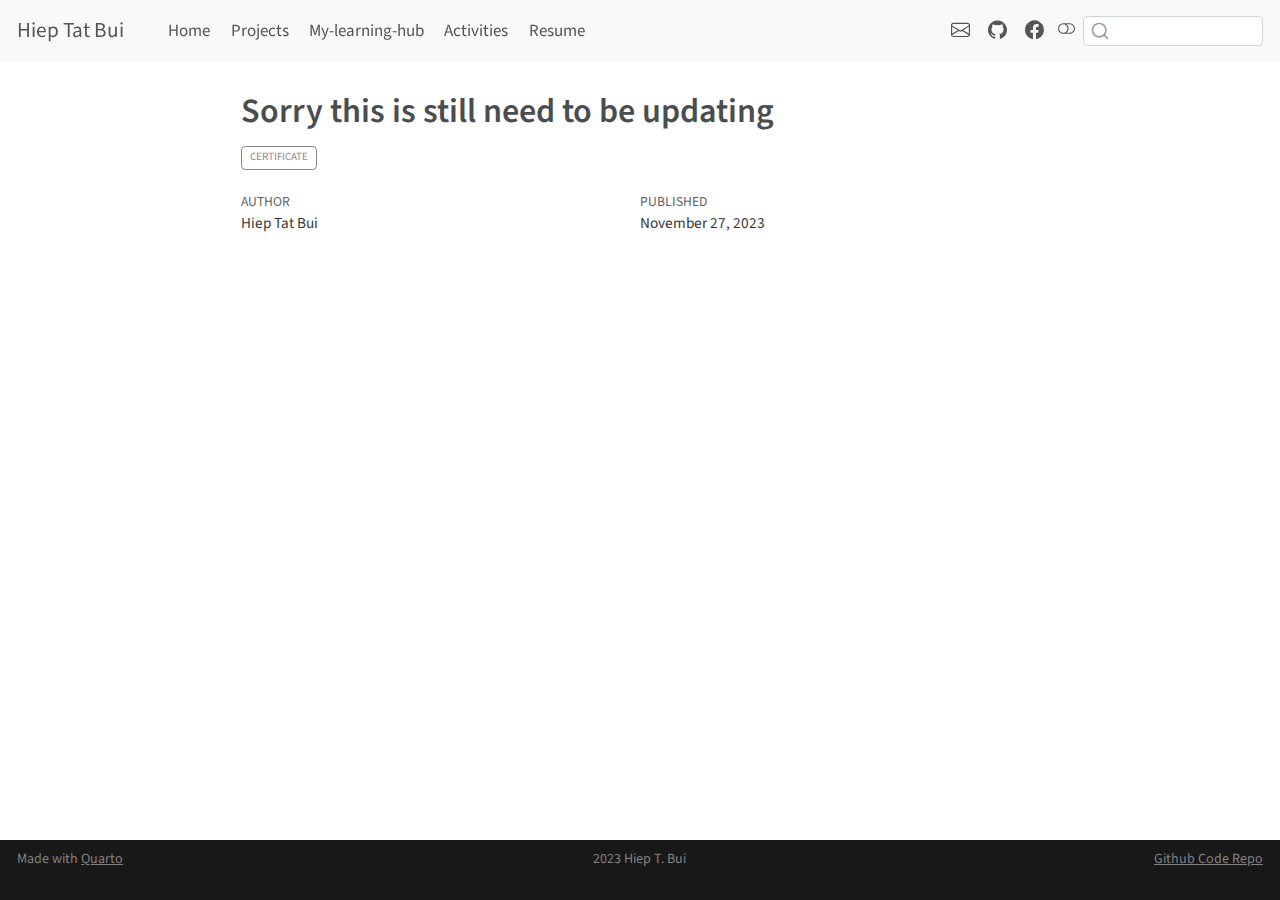
<file: docs/activities/index.html>
<!DOCTYPE html>
<html xmlns="http://www.w3.org/1999/xhtml" lang="en" xml:lang="en"><head>

<meta charset="utf-8">
<meta name="generator" content="quarto-1.3.450">

<meta name="viewport" content="width=device-width, initial-scale=1.0, user-scalable=yes">

<meta name="author" content="Hiep Tat Bui">
<meta name="dcterms.date" content="2023-11-27">

<title>Hiep Tat Bui - Sorry this is still need to be updating</title>
<style>
code{white-space: pre-wrap;}
span.smallcaps{font-variant: small-caps;}
div.columns{display: flex; gap: min(4vw, 1.5em);}
div.column{flex: auto; overflow-x: auto;}
div.hanging-indent{margin-left: 1.5em; text-indent: -1.5em;}
ul.task-list{list-style: none;}
ul.task-list li input[type="checkbox"] {
  width: 0.8em;
  margin: 0 0.8em 0.2em -1em; /* quarto-specific, see https://github.com/quarto-dev/quarto-cli/issues/4556 */ 
  vertical-align: middle;
}
</style>


<script src="../site_libs/quarto-nav/quarto-nav.js"></script>
<script src="../site_libs/quarto-nav/headroom.min.js"></script>
<script src="../site_libs/clipboard/clipboard.min.js"></script>
<script src="../site_libs/quarto-search/autocomplete.umd.js"></script>
<script src="../site_libs/quarto-search/fuse.min.js"></script>
<script src="../site_libs/quarto-search/quarto-search.js"></script>
<meta name="quarto:offset" content="../">
<link href="../images/H_Logo3.png" rel="icon" type="image/png">
<script src="../site_libs/quarto-html/quarto.js"></script>
<script src="../site_libs/quarto-html/popper.min.js"></script>
<script src="../site_libs/quarto-html/tippy.umd.min.js"></script>
<script src="../site_libs/quarto-html/anchor.min.js"></script>
<link href="../site_libs/quarto-html/tippy.css" rel="stylesheet">
<link href="../site_libs/quarto-html/quarto-syntax-highlighting.css" rel="stylesheet" class="quarto-color-scheme" id="quarto-text-highlighting-styles">
<link href="../site_libs/quarto-html/quarto-syntax-highlighting-dark.css" rel="prefetch" class="quarto-color-scheme quarto-color-alternate" id="quarto-text-highlighting-styles">
<script src="../site_libs/bootstrap/bootstrap.min.js"></script>
<link href="../site_libs/bootstrap/bootstrap-icons.css" rel="stylesheet">
<link href="../site_libs/bootstrap/bootstrap.min.css" rel="stylesheet" class="quarto-color-scheme" id="quarto-bootstrap" data-mode="light">
<link href="../site_libs/bootstrap/bootstrap-dark.min.css" rel="prefetch" class="quarto-color-scheme quarto-color-alternate" id="quarto-bootstrap" data-mode="dark">
<script id="quarto-search-options" type="application/json">{
  "location": "navbar",
  "copy-button": false,
  "collapse-after": 3,
  "panel-placement": "end",
  "type": "textbox",
  "limit": 20,
  "language": {
    "search-no-results-text": "No results",
    "search-matching-documents-text": "matching documents",
    "search-copy-link-title": "Copy link to search",
    "search-hide-matches-text": "Hide additional matches",
    "search-more-match-text": "more match in this document",
    "search-more-matches-text": "more matches in this document",
    "search-clear-button-title": "Clear",
    "search-detached-cancel-button-title": "Cancel",
    "search-submit-button-title": "Submit",
    "search-label": "Search"
  }
}</script>


</head>

<body class="nav-fixed fullcontent">

<div id="quarto-search-results"></div>
  <header id="quarto-header" class="headroom fixed-top">
    <nav class="navbar navbar-expand-lg navbar-dark ">
      <div class="navbar-container container-fluid">
      <div class="navbar-brand-container">
    <a class="navbar-brand" href="../index.html">
    <span class="navbar-title">Hiep Tat Bui</span>
    </a>
  </div>
            <div id="quarto-search" class="" title="Search"></div>
          <button class="navbar-toggler" type="button" data-bs-toggle="collapse" data-bs-target="#navbarCollapse" aria-controls="navbarCollapse" aria-expanded="false" aria-label="Toggle navigation" onclick="if (window.quartoToggleHeadroom) { window.quartoToggleHeadroom(); }">
  <span class="navbar-toggler-icon"></span>
</button>
          <div class="collapse navbar-collapse" id="navbarCollapse">
            <ul class="navbar-nav navbar-nav-scroll me-auto">
  <li class="nav-item">
    <a class="nav-link" href="../index.html" rel="" target="">
 <span class="menu-text">Home</span></a>
  </li>  
  <li class="nav-item">
    <a class="nav-link" href="../projects.html" rel="" target="">
 <span class="menu-text">Projects</span></a>
  </li>  
  <li class="nav-item">
    <a class="nav-link" href="../hub.html" rel="" target="">
 <span class="menu-text">My-learning-hub</span></a>
  </li>  
  <li class="nav-item">
    <a class="nav-link" href="../activities.html" rel="" target="">
 <span class="menu-text">Activities</span></a>
  </li>  
  <li class="nav-item">
    <a class="nav-link" href="../resume.html" rel="" target="">
 <span class="menu-text">Resume</span></a>
  </li>  
</ul>
            <ul class="navbar-nav navbar-nav-scroll ms-auto">
  <li class="nav-item compact">
    <a class="nav-link" href="mailto:tathiep04@gmail.com" rel="" target=""><i class="bi bi-envelope" role="img">
</i> 
 <span class="menu-text"></span></a>
  </li>  
  <li class="nav-item compact">
    <a class="nav-link" href="https://github.com/tathiep04/" rel="" target=""><i class="bi bi-github" role="img">
</i> 
 <span class="menu-text"></span></a>
  </li>  
  <li class="nav-item compact">
    <a class="nav-link" href="https://www.facebook.com/hiep.buitat.5" rel="" target=""><i class="bi bi-facebook" role="img">
</i> 
 <span class="menu-text"></span></a>
  </li>  
</ul>
            <div class="quarto-navbar-tools">
  <a href="" class="quarto-color-scheme-toggle quarto-navigation-tool  px-1" onclick="window.quartoToggleColorScheme(); return false;" title="Toggle dark mode"><i class="bi"></i></a>
</div>
          </div> <!-- /navcollapse -->
      </div> <!-- /container-fluid -->
    </nav>
</header>
<!-- content -->
<div id="quarto-content" class="quarto-container page-columns page-rows-contents page-layout-article page-navbar">
<!-- sidebar -->
<!-- margin-sidebar -->
    
<!-- main -->
<main class="content" id="quarto-document-content">

<header id="title-block-header" class="quarto-title-block default">
<div class="quarto-title">
<h1 class="title">Sorry this is still need to be updating</h1>
  <div class="quarto-categories">
    <div class="quarto-category">certificate</div>
  </div>
  </div>



<div class="quarto-title-meta">

    <div>
    <div class="quarto-title-meta-heading">Author</div>
    <div class="quarto-title-meta-contents">
             <p>Hiep Tat Bui </p>
          </div>
  </div>
    
    <div>
    <div class="quarto-title-meta-heading">Published</div>
    <div class="quarto-title-meta-contents">
      <p class="date">November 27, 2023</p>
    </div>
  </div>
  
    
  </div>
  

</header>




</main> <!-- /main -->
<script id="quarto-html-after-body" type="application/javascript">
window.document.addEventListener("DOMContentLoaded", function (event) {
  const toggleBodyColorMode = (bsSheetEl) => {
    const mode = bsSheetEl.getAttribute("data-mode");
    const bodyEl = window.document.querySelector("body");
    if (mode === "dark") {
      bodyEl.classList.add("quarto-dark");
      bodyEl.classList.remove("quarto-light");
    } else {
      bodyEl.classList.add("quarto-light");
      bodyEl.classList.remove("quarto-dark");
    }
  }
  const toggleBodyColorPrimary = () => {
    const bsSheetEl = window.document.querySelector("link#quarto-bootstrap");
    if (bsSheetEl) {
      toggleBodyColorMode(bsSheetEl);
    }
  }
  toggleBodyColorPrimary();  
  const disableStylesheet = (stylesheets) => {
    for (let i=0; i < stylesheets.length; i++) {
      const stylesheet = stylesheets[i];
      stylesheet.rel = 'prefetch';
    }
  }
  const enableStylesheet = (stylesheets) => {
    for (let i=0; i < stylesheets.length; i++) {
      const stylesheet = stylesheets[i];
      stylesheet.rel = 'stylesheet';
    }
  }
  const manageTransitions = (selector, allowTransitions) => {
    const els = window.document.querySelectorAll(selector);
    for (let i=0; i < els.length; i++) {
      const el = els[i];
      if (allowTransitions) {
        el.classList.remove('notransition');
      } else {
        el.classList.add('notransition');
      }
    }
  }
  const toggleColorMode = (alternate) => {
    // Switch the stylesheets
    const alternateStylesheets = window.document.querySelectorAll('link.quarto-color-scheme.quarto-color-alternate');
    manageTransitions('#quarto-margin-sidebar .nav-link', false);
    if (alternate) {
      enableStylesheet(alternateStylesheets);
      for (const sheetNode of alternateStylesheets) {
        if (sheetNode.id === "quarto-bootstrap") {
          toggleBodyColorMode(sheetNode);
        }
      }
    } else {
      disableStylesheet(alternateStylesheets);
      toggleBodyColorPrimary();
    }
    manageTransitions('#quarto-margin-sidebar .nav-link', true);
    // Switch the toggles
    const toggles = window.document.querySelectorAll('.quarto-color-scheme-toggle');
    for (let i=0; i < toggles.length; i++) {
      const toggle = toggles[i];
      if (toggle) {
        if (alternate) {
          toggle.classList.add("alternate");     
        } else {
          toggle.classList.remove("alternate");
        }
      }
    }
    // Hack to workaround the fact that safari doesn't
    // properly recolor the scrollbar when toggling (#1455)
    if (navigator.userAgent.indexOf('Safari') > 0 && navigator.userAgent.indexOf('Chrome') == -1) {
      manageTransitions("body", false);
      window.scrollTo(0, 1);
      setTimeout(() => {
        window.scrollTo(0, 0);
        manageTransitions("body", true);
      }, 40);  
    }
  }
  const isFileUrl = () => { 
    return window.location.protocol === 'file:';
  }
  const hasAlternateSentinel = () => {  
    let styleSentinel = getColorSchemeSentinel();
    if (styleSentinel !== null) {
      return styleSentinel === "alternate";
    } else {
      return false;
    }
  }
  const setStyleSentinel = (alternate) => {
    const value = alternate ? "alternate" : "default";
    if (!isFileUrl()) {
      window.localStorage.setItem("quarto-color-scheme", value);
    } else {
      localAlternateSentinel = value;
    }
  }
  const getColorSchemeSentinel = () => {
    if (!isFileUrl()) {
      const storageValue = window.localStorage.getItem("quarto-color-scheme");
      return storageValue != null ? storageValue : localAlternateSentinel;
    } else {
      return localAlternateSentinel;
    }
  }
  let localAlternateSentinel = 'default';
  // Dark / light mode switch
  window.quartoToggleColorScheme = () => {
    // Read the current dark / light value 
    let toAlternate = !hasAlternateSentinel();
    toggleColorMode(toAlternate);
    setStyleSentinel(toAlternate);
  };
  // Ensure there is a toggle, if there isn't float one in the top right
  if (window.document.querySelector('.quarto-color-scheme-toggle') === null) {
    const a = window.document.createElement('a');
    a.classList.add('top-right');
    a.classList.add('quarto-color-scheme-toggle');
    a.href = "";
    a.onclick = function() { try { window.quartoToggleColorScheme(); } catch {} return false; };
    const i = window.document.createElement("i");
    i.classList.add('bi');
    a.appendChild(i);
    window.document.body.appendChild(a);
  }
  // Switch to dark mode if need be
  if (hasAlternateSentinel()) {
    toggleColorMode(true);
  } else {
    toggleColorMode(false);
  }
  const icon = "";
  const anchorJS = new window.AnchorJS();
  anchorJS.options = {
    placement: 'right',
    icon: icon
  };
  anchorJS.add('.anchored');
  const isCodeAnnotation = (el) => {
    for (const clz of el.classList) {
      if (clz.startsWith('code-annotation-')) {                     
        return true;
      }
    }
    return false;
  }
  const clipboard = new window.ClipboardJS('.code-copy-button', {
    text: function(trigger) {
      const codeEl = trigger.previousElementSibling.cloneNode(true);
      for (const childEl of codeEl.children) {
        if (isCodeAnnotation(childEl)) {
          childEl.remove();
        }
      }
      return codeEl.innerText;
    }
  });
  clipboard.on('success', function(e) {
    // button target
    const button = e.trigger;
    // don't keep focus
    button.blur();
    // flash "checked"
    button.classList.add('code-copy-button-checked');
    var currentTitle = button.getAttribute("title");
    button.setAttribute("title", "Copied!");
    let tooltip;
    if (window.bootstrap) {
      button.setAttribute("data-bs-toggle", "tooltip");
      button.setAttribute("data-bs-placement", "left");
      button.setAttribute("data-bs-title", "Copied!");
      tooltip = new bootstrap.Tooltip(button, 
        { trigger: "manual", 
          customClass: "code-copy-button-tooltip",
          offset: [0, -8]});
      tooltip.show();    
    }
    setTimeout(function() {
      if (tooltip) {
        tooltip.hide();
        button.removeAttribute("data-bs-title");
        button.removeAttribute("data-bs-toggle");
        button.removeAttribute("data-bs-placement");
      }
      button.setAttribute("title", currentTitle);
      button.classList.remove('code-copy-button-checked');
    }, 1000);
    // clear code selection
    e.clearSelection();
  });
  function tippyHover(el, contentFn) {
    const config = {
      allowHTML: true,
      content: contentFn,
      maxWidth: 500,
      delay: 100,
      arrow: false,
      appendTo: function(el) {
          return el.parentElement;
      },
      interactive: true,
      interactiveBorder: 10,
      theme: 'quarto',
      placement: 'bottom-start'
    };
    window.tippy(el, config); 
  }
  const noterefs = window.document.querySelectorAll('a[role="doc-noteref"]');
  for (var i=0; i<noterefs.length; i++) {
    const ref = noterefs[i];
    tippyHover(ref, function() {
      // use id or data attribute instead here
      let href = ref.getAttribute('data-footnote-href') || ref.getAttribute('href');
      try { href = new URL(href).hash; } catch {}
      const id = href.replace(/^#\/?/, "");
      const note = window.document.getElementById(id);
      return note.innerHTML;
    });
  }
      let selectedAnnoteEl;
      const selectorForAnnotation = ( cell, annotation) => {
        let cellAttr = 'data-code-cell="' + cell + '"';
        let lineAttr = 'data-code-annotation="' +  annotation + '"';
        const selector = 'span[' + cellAttr + '][' + lineAttr + ']';
        return selector;
      }
      const selectCodeLines = (annoteEl) => {
        const doc = window.document;
        const targetCell = annoteEl.getAttribute("data-target-cell");
        const targetAnnotation = annoteEl.getAttribute("data-target-annotation");
        const annoteSpan = window.document.querySelector(selectorForAnnotation(targetCell, targetAnnotation));
        const lines = annoteSpan.getAttribute("data-code-lines").split(",");
        const lineIds = lines.map((line) => {
          return targetCell + "-" + line;
        })
        let top = null;
        let height = null;
        let parent = null;
        if (lineIds.length > 0) {
            //compute the position of the single el (top and bottom and make a div)
            const el = window.document.getElementById(lineIds[0]);
            top = el.offsetTop;
            height = el.offsetHeight;
            parent = el.parentElement.parentElement;
          if (lineIds.length > 1) {
            const lastEl = window.document.getElementById(lineIds[lineIds.length - 1]);
            const bottom = lastEl.offsetTop + lastEl.offsetHeight;
            height = bottom - top;
          }
          if (top !== null && height !== null && parent !== null) {
            // cook up a div (if necessary) and position it 
            let div = window.document.getElementById("code-annotation-line-highlight");
            if (div === null) {
              div = window.document.createElement("div");
              div.setAttribute("id", "code-annotation-line-highlight");
              div.style.position = 'absolute';
              parent.appendChild(div);
            }
            div.style.top = top - 2 + "px";
            div.style.height = height + 4 + "px";
            let gutterDiv = window.document.getElementById("code-annotation-line-highlight-gutter");
            if (gutterDiv === null) {
              gutterDiv = window.document.createElement("div");
              gutterDiv.setAttribute("id", "code-annotation-line-highlight-gutter");
              gutterDiv.style.position = 'absolute';
              const codeCell = window.document.getElementById(targetCell);
              const gutter = codeCell.querySelector('.code-annotation-gutter');
              gutter.appendChild(gutterDiv);
            }
            gutterDiv.style.top = top - 2 + "px";
            gutterDiv.style.height = height + 4 + "px";
          }
          selectedAnnoteEl = annoteEl;
        }
      };
      const unselectCodeLines = () => {
        const elementsIds = ["code-annotation-line-highlight", "code-annotation-line-highlight-gutter"];
        elementsIds.forEach((elId) => {
          const div = window.document.getElementById(elId);
          if (div) {
            div.remove();
          }
        });
        selectedAnnoteEl = undefined;
      };
      // Attach click handler to the DT
      const annoteDls = window.document.querySelectorAll('dt[data-target-cell]');
      for (const annoteDlNode of annoteDls) {
        annoteDlNode.addEventListener('click', (event) => {
          const clickedEl = event.target;
          if (clickedEl !== selectedAnnoteEl) {
            unselectCodeLines();
            const activeEl = window.document.querySelector('dt[data-target-cell].code-annotation-active');
            if (activeEl) {
              activeEl.classList.remove('code-annotation-active');
            }
            selectCodeLines(clickedEl);
            clickedEl.classList.add('code-annotation-active');
          } else {
            // Unselect the line
            unselectCodeLines();
            clickedEl.classList.remove('code-annotation-active');
          }
        });
      }
  const findCites = (el) => {
    const parentEl = el.parentElement;
    if (parentEl) {
      const cites = parentEl.dataset.cites;
      if (cites) {
        return {
          el,
          cites: cites.split(' ')
        };
      } else {
        return findCites(el.parentElement)
      }
    } else {
      return undefined;
    }
  };
  var bibliorefs = window.document.querySelectorAll('a[role="doc-biblioref"]');
  for (var i=0; i<bibliorefs.length; i++) {
    const ref = bibliorefs[i];
    const citeInfo = findCites(ref);
    if (citeInfo) {
      tippyHover(citeInfo.el, function() {
        var popup = window.document.createElement('div');
        citeInfo.cites.forEach(function(cite) {
          var citeDiv = window.document.createElement('div');
          citeDiv.classList.add('hanging-indent');
          citeDiv.classList.add('csl-entry');
          var biblioDiv = window.document.getElementById('ref-' + cite);
          if (biblioDiv) {
            citeDiv.innerHTML = biblioDiv.innerHTML;
          }
          popup.appendChild(citeDiv);
        });
        return popup.innerHTML;
      });
    }
  }
});
</script>
</div> <!-- /content -->
<footer class="footer">
  <div class="nav-footer">
    <div class="nav-footer-left">Made with <a href="https://quarto.org/">Quarto</a></div>   
    <div class="nav-footer-center">2023 Hiep T. Bui</div>
    <div class="nav-footer-right"><a href="https://github.com/tathiep04">Github Code Repo</a></div>
  </div>
</footer>



</body></html>
</file>
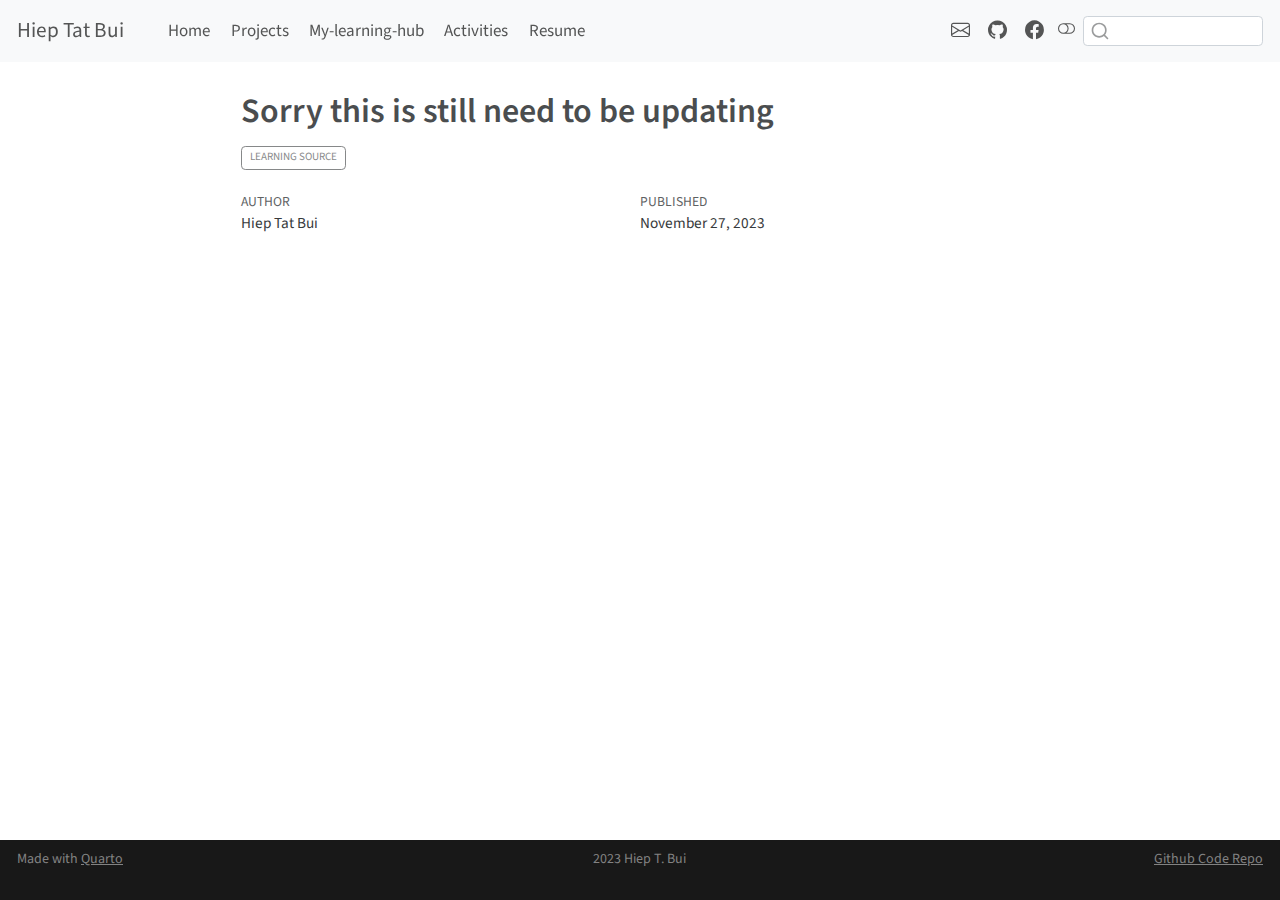
<file: docs/learning-hub/index.html>
<!DOCTYPE html>
<html xmlns="http://www.w3.org/1999/xhtml" lang="en" xml:lang="en"><head>

<meta charset="utf-8">
<meta name="generator" content="quarto-1.3.450">

<meta name="viewport" content="width=device-width, initial-scale=1.0, user-scalable=yes">

<meta name="author" content="Hiep Tat Bui">
<meta name="dcterms.date" content="2023-11-27">

<title>Hiep Tat Bui - Sorry this is still need to be updating</title>
<style>
code{white-space: pre-wrap;}
span.smallcaps{font-variant: small-caps;}
div.columns{display: flex; gap: min(4vw, 1.5em);}
div.column{flex: auto; overflow-x: auto;}
div.hanging-indent{margin-left: 1.5em; text-indent: -1.5em;}
ul.task-list{list-style: none;}
ul.task-list li input[type="checkbox"] {
  width: 0.8em;
  margin: 0 0.8em 0.2em -1em; /* quarto-specific, see https://github.com/quarto-dev/quarto-cli/issues/4556 */ 
  vertical-align: middle;
}
</style>


<script src="../site_libs/quarto-nav/quarto-nav.js"></script>
<script src="../site_libs/quarto-nav/headroom.min.js"></script>
<script src="../site_libs/clipboard/clipboard.min.js"></script>
<script src="../site_libs/quarto-search/autocomplete.umd.js"></script>
<script src="../site_libs/quarto-search/fuse.min.js"></script>
<script src="../site_libs/quarto-search/quarto-search.js"></script>
<meta name="quarto:offset" content="../">
<link href="../images/H_Logo3.png" rel="icon" type="image/png">
<script src="../site_libs/quarto-html/quarto.js"></script>
<script src="../site_libs/quarto-html/popper.min.js"></script>
<script src="../site_libs/quarto-html/tippy.umd.min.js"></script>
<script src="../site_libs/quarto-html/anchor.min.js"></script>
<link href="../site_libs/quarto-html/tippy.css" rel="stylesheet">
<link href="../site_libs/quarto-html/quarto-syntax-highlighting.css" rel="stylesheet" class="quarto-color-scheme" id="quarto-text-highlighting-styles">
<link href="../site_libs/quarto-html/quarto-syntax-highlighting-dark.css" rel="prefetch" class="quarto-color-scheme quarto-color-alternate" id="quarto-text-highlighting-styles">
<script src="../site_libs/bootstrap/bootstrap.min.js"></script>
<link href="../site_libs/bootstrap/bootstrap-icons.css" rel="stylesheet">
<link href="../site_libs/bootstrap/bootstrap.min.css" rel="stylesheet" class="quarto-color-scheme" id="quarto-bootstrap" data-mode="light">
<link href="../site_libs/bootstrap/bootstrap-dark.min.css" rel="prefetch" class="quarto-color-scheme quarto-color-alternate" id="quarto-bootstrap" data-mode="dark">
<script id="quarto-search-options" type="application/json">{
  "location": "navbar",
  "copy-button": false,
  "collapse-after": 3,
  "panel-placement": "end",
  "type": "textbox",
  "limit": 20,
  "language": {
    "search-no-results-text": "No results",
    "search-matching-documents-text": "matching documents",
    "search-copy-link-title": "Copy link to search",
    "search-hide-matches-text": "Hide additional matches",
    "search-more-match-text": "more match in this document",
    "search-more-matches-text": "more matches in this document",
    "search-clear-button-title": "Clear",
    "search-detached-cancel-button-title": "Cancel",
    "search-submit-button-title": "Submit",
    "search-label": "Search"
  }
}</script>


</head>

<body class="nav-fixed fullcontent">

<div id="quarto-search-results"></div>
  <header id="quarto-header" class="headroom fixed-top">
    <nav class="navbar navbar-expand-lg navbar-dark ">
      <div class="navbar-container container-fluid">
      <div class="navbar-brand-container">
    <a class="navbar-brand" href="../index.html">
    <span class="navbar-title">Hiep Tat Bui</span>
    </a>
  </div>
            <div id="quarto-search" class="" title="Search"></div>
          <button class="navbar-toggler" type="button" data-bs-toggle="collapse" data-bs-target="#navbarCollapse" aria-controls="navbarCollapse" aria-expanded="false" aria-label="Toggle navigation" onclick="if (window.quartoToggleHeadroom) { window.quartoToggleHeadroom(); }">
  <span class="navbar-toggler-icon"></span>
</button>
          <div class="collapse navbar-collapse" id="navbarCollapse">
            <ul class="navbar-nav navbar-nav-scroll me-auto">
  <li class="nav-item">
    <a class="nav-link" href="../index.html" rel="" target="">
 <span class="menu-text">Home</span></a>
  </li>  
  <li class="nav-item">
    <a class="nav-link" href="../projects.html" rel="" target="">
 <span class="menu-text">Projects</span></a>
  </li>  
  <li class="nav-item">
    <a class="nav-link" href="../hub.html" rel="" target="">
 <span class="menu-text">My-learning-hub</span></a>
  </li>  
  <li class="nav-item">
    <a class="nav-link" href="../activities.html" rel="" target="">
 <span class="menu-text">Activities</span></a>
  </li>  
  <li class="nav-item">
    <a class="nav-link" href="../resume.html" rel="" target="">
 <span class="menu-text">Resume</span></a>
  </li>  
</ul>
            <ul class="navbar-nav navbar-nav-scroll ms-auto">
  <li class="nav-item compact">
    <a class="nav-link" href="mailto:tathiep04@gmail.com" rel="" target=""><i class="bi bi-envelope" role="img">
</i> 
 <span class="menu-text"></span></a>
  </li>  
  <li class="nav-item compact">
    <a class="nav-link" href="https://github.com/tathiep04/" rel="" target=""><i class="bi bi-github" role="img">
</i> 
 <span class="menu-text"></span></a>
  </li>  
  <li class="nav-item compact">
    <a class="nav-link" href="https://www.facebook.com/hiep.buitat.5" rel="" target=""><i class="bi bi-facebook" role="img">
</i> 
 <span class="menu-text"></span></a>
  </li>  
</ul>
            <div class="quarto-navbar-tools">
  <a href="" class="quarto-color-scheme-toggle quarto-navigation-tool  px-1" onclick="window.quartoToggleColorScheme(); return false;" title="Toggle dark mode"><i class="bi"></i></a>
</div>
          </div> <!-- /navcollapse -->
      </div> <!-- /container-fluid -->
    </nav>
</header>
<!-- content -->
<div id="quarto-content" class="quarto-container page-columns page-rows-contents page-layout-article page-navbar">
<!-- sidebar -->
<!-- margin-sidebar -->
    
<!-- main -->
<main class="content" id="quarto-document-content">

<header id="title-block-header" class="quarto-title-block default">
<div class="quarto-title">
<h1 class="title">Sorry this is still need to be updating</h1>
  <div class="quarto-categories">
    <div class="quarto-category">learning source</div>
  </div>
  </div>



<div class="quarto-title-meta">

    <div>
    <div class="quarto-title-meta-heading">Author</div>
    <div class="quarto-title-meta-contents">
             <p>Hiep Tat Bui </p>
          </div>
  </div>
    
    <div>
    <div class="quarto-title-meta-heading">Published</div>
    <div class="quarto-title-meta-contents">
      <p class="date">November 27, 2023</p>
    </div>
  </div>
  
    
  </div>
  

</header>




</main> <!-- /main -->
<script id="quarto-html-after-body" type="application/javascript">
window.document.addEventListener("DOMContentLoaded", function (event) {
  const toggleBodyColorMode = (bsSheetEl) => {
    const mode = bsSheetEl.getAttribute("data-mode");
    const bodyEl = window.document.querySelector("body");
    if (mode === "dark") {
      bodyEl.classList.add("quarto-dark");
      bodyEl.classList.remove("quarto-light");
    } else {
      bodyEl.classList.add("quarto-light");
      bodyEl.classList.remove("quarto-dark");
    }
  }
  const toggleBodyColorPrimary = () => {
    const bsSheetEl = window.document.querySelector("link#quarto-bootstrap");
    if (bsSheetEl) {
      toggleBodyColorMode(bsSheetEl);
    }
  }
  toggleBodyColorPrimary();  
  const disableStylesheet = (stylesheets) => {
    for (let i=0; i < stylesheets.length; i++) {
      const stylesheet = stylesheets[i];
      stylesheet.rel = 'prefetch';
    }
  }
  const enableStylesheet = (stylesheets) => {
    for (let i=0; i < stylesheets.length; i++) {
      const stylesheet = stylesheets[i];
      stylesheet.rel = 'stylesheet';
    }
  }
  const manageTransitions = (selector, allowTransitions) => {
    const els = window.document.querySelectorAll(selector);
    for (let i=0; i < els.length; i++) {
      const el = els[i];
      if (allowTransitions) {
        el.classList.remove('notransition');
      } else {
        el.classList.add('notransition');
      }
    }
  }
  const toggleColorMode = (alternate) => {
    // Switch the stylesheets
    const alternateStylesheets = window.document.querySelectorAll('link.quarto-color-scheme.quarto-color-alternate');
    manageTransitions('#quarto-margin-sidebar .nav-link', false);
    if (alternate) {
      enableStylesheet(alternateStylesheets);
      for (const sheetNode of alternateStylesheets) {
        if (sheetNode.id === "quarto-bootstrap") {
          toggleBodyColorMode(sheetNode);
        }
      }
    } else {
      disableStylesheet(alternateStylesheets);
      toggleBodyColorPrimary();
    }
    manageTransitions('#quarto-margin-sidebar .nav-link', true);
    // Switch the toggles
    const toggles = window.document.querySelectorAll('.quarto-color-scheme-toggle');
    for (let i=0; i < toggles.length; i++) {
      const toggle = toggles[i];
      if (toggle) {
        if (alternate) {
          toggle.classList.add("alternate");     
        } else {
          toggle.classList.remove("alternate");
        }
      }
    }
    // Hack to workaround the fact that safari doesn't
    // properly recolor the scrollbar when toggling (#1455)
    if (navigator.userAgent.indexOf('Safari') > 0 && navigator.userAgent.indexOf('Chrome') == -1) {
      manageTransitions("body", false);
      window.scrollTo(0, 1);
      setTimeout(() => {
        window.scrollTo(0, 0);
        manageTransitions("body", true);
      }, 40);  
    }
  }
  const isFileUrl = () => { 
    return window.location.protocol === 'file:';
  }
  const hasAlternateSentinel = () => {  
    let styleSentinel = getColorSchemeSentinel();
    if (styleSentinel !== null) {
      return styleSentinel === "alternate";
    } else {
      return false;
    }
  }
  const setStyleSentinel = (alternate) => {
    const value = alternate ? "alternate" : "default";
    if (!isFileUrl()) {
      window.localStorage.setItem("quarto-color-scheme", value);
    } else {
      localAlternateSentinel = value;
    }
  }
  const getColorSchemeSentinel = () => {
    if (!isFileUrl()) {
      const storageValue = window.localStorage.getItem("quarto-color-scheme");
      return storageValue != null ? storageValue : localAlternateSentinel;
    } else {
      return localAlternateSentinel;
    }
  }
  let localAlternateSentinel = 'default';
  // Dark / light mode switch
  window.quartoToggleColorScheme = () => {
    // Read the current dark / light value 
    let toAlternate = !hasAlternateSentinel();
    toggleColorMode(toAlternate);
    setStyleSentinel(toAlternate);
  };
  // Ensure there is a toggle, if there isn't float one in the top right
  if (window.document.querySelector('.quarto-color-scheme-toggle') === null) {
    const a = window.document.createElement('a');
    a.classList.add('top-right');
    a.classList.add('quarto-color-scheme-toggle');
    a.href = "";
    a.onclick = function() { try { window.quartoToggleColorScheme(); } catch {} return false; };
    const i = window.document.createElement("i");
    i.classList.add('bi');
    a.appendChild(i);
    window.document.body.appendChild(a);
  }
  // Switch to dark mode if need be
  if (hasAlternateSentinel()) {
    toggleColorMode(true);
  } else {
    toggleColorMode(false);
  }
  const icon = "";
  const anchorJS = new window.AnchorJS();
  anchorJS.options = {
    placement: 'right',
    icon: icon
  };
  anchorJS.add('.anchored');
  const isCodeAnnotation = (el) => {
    for (const clz of el.classList) {
      if (clz.startsWith('code-annotation-')) {                     
        return true;
      }
    }
    return false;
  }
  const clipboard = new window.ClipboardJS('.code-copy-button', {
    text: function(trigger) {
      const codeEl = trigger.previousElementSibling.cloneNode(true);
      for (const childEl of codeEl.children) {
        if (isCodeAnnotation(childEl)) {
          childEl.remove();
        }
      }
      return codeEl.innerText;
    }
  });
  clipboard.on('success', function(e) {
    // button target
    const button = e.trigger;
    // don't keep focus
    button.blur();
    // flash "checked"
    button.classList.add('code-copy-button-checked');
    var currentTitle = button.getAttribute("title");
    button.setAttribute("title", "Copied!");
    let tooltip;
    if (window.bootstrap) {
      button.setAttribute("data-bs-toggle", "tooltip");
      button.setAttribute("data-bs-placement", "left");
      button.setAttribute("data-bs-title", "Copied!");
      tooltip = new bootstrap.Tooltip(button, 
        { trigger: "manual", 
          customClass: "code-copy-button-tooltip",
          offset: [0, -8]});
      tooltip.show();    
    }
    setTimeout(function() {
      if (tooltip) {
        tooltip.hide();
        button.removeAttribute("data-bs-title");
        button.removeAttribute("data-bs-toggle");
        button.removeAttribute("data-bs-placement");
      }
      button.setAttribute("title", currentTitle);
      button.classList.remove('code-copy-button-checked');
    }, 1000);
    // clear code selection
    e.clearSelection();
  });
  function tippyHover(el, contentFn) {
    const config = {
      allowHTML: true,
      content: contentFn,
      maxWidth: 500,
      delay: 100,
      arrow: false,
      appendTo: function(el) {
          return el.parentElement;
      },
      interactive: true,
      interactiveBorder: 10,
      theme: 'quarto',
      placement: 'bottom-start'
    };
    window.tippy(el, config); 
  }
  const noterefs = window.document.querySelectorAll('a[role="doc-noteref"]');
  for (var i=0; i<noterefs.length; i++) {
    const ref = noterefs[i];
    tippyHover(ref, function() {
      // use id or data attribute instead here
      let href = ref.getAttribute('data-footnote-href') || ref.getAttribute('href');
      try { href = new URL(href).hash; } catch {}
      const id = href.replace(/^#\/?/, "");
      const note = window.document.getElementById(id);
      return note.innerHTML;
    });
  }
      let selectedAnnoteEl;
      const selectorForAnnotation = ( cell, annotation) => {
        let cellAttr = 'data-code-cell="' + cell + '"';
        let lineAttr = 'data-code-annotation="' +  annotation + '"';
        const selector = 'span[' + cellAttr + '][' + lineAttr + ']';
        return selector;
      }
      const selectCodeLines = (annoteEl) => {
        const doc = window.document;
        const targetCell = annoteEl.getAttribute("data-target-cell");
        const targetAnnotation = annoteEl.getAttribute("data-target-annotation");
        const annoteSpan = window.document.querySelector(selectorForAnnotation(targetCell, targetAnnotation));
        const lines = annoteSpan.getAttribute("data-code-lines").split(",");
        const lineIds = lines.map((line) => {
          return targetCell + "-" + line;
        })
        let top = null;
        let height = null;
        let parent = null;
        if (lineIds.length > 0) {
            //compute the position of the single el (top and bottom and make a div)
            const el = window.document.getElementById(lineIds[0]);
            top = el.offsetTop;
            height = el.offsetHeight;
            parent = el.parentElement.parentElement;
          if (lineIds.length > 1) {
            const lastEl = window.document.getElementById(lineIds[lineIds.length - 1]);
            const bottom = lastEl.offsetTop + lastEl.offsetHeight;
            height = bottom - top;
          }
          if (top !== null && height !== null && parent !== null) {
            // cook up a div (if necessary) and position it 
            let div = window.document.getElementById("code-annotation-line-highlight");
            if (div === null) {
              div = window.document.createElement("div");
              div.setAttribute("id", "code-annotation-line-highlight");
              div.style.position = 'absolute';
              parent.appendChild(div);
            }
            div.style.top = top - 2 + "px";
            div.style.height = height + 4 + "px";
            let gutterDiv = window.document.getElementById("code-annotation-line-highlight-gutter");
            if (gutterDiv === null) {
              gutterDiv = window.document.createElement("div");
              gutterDiv.setAttribute("id", "code-annotation-line-highlight-gutter");
              gutterDiv.style.position = 'absolute';
              const codeCell = window.document.getElementById(targetCell);
              const gutter = codeCell.querySelector('.code-annotation-gutter');
              gutter.appendChild(gutterDiv);
            }
            gutterDiv.style.top = top - 2 + "px";
            gutterDiv.style.height = height + 4 + "px";
          }
          selectedAnnoteEl = annoteEl;
        }
      };
      const unselectCodeLines = () => {
        const elementsIds = ["code-annotation-line-highlight", "code-annotation-line-highlight-gutter"];
        elementsIds.forEach((elId) => {
          const div = window.document.getElementById(elId);
          if (div) {
            div.remove();
          }
        });
        selectedAnnoteEl = undefined;
      };
      // Attach click handler to the DT
      const annoteDls = window.document.querySelectorAll('dt[data-target-cell]');
      for (const annoteDlNode of annoteDls) {
        annoteDlNode.addEventListener('click', (event) => {
          const clickedEl = event.target;
          if (clickedEl !== selectedAnnoteEl) {
            unselectCodeLines();
            const activeEl = window.document.querySelector('dt[data-target-cell].code-annotation-active');
            if (activeEl) {
              activeEl.classList.remove('code-annotation-active');
            }
            selectCodeLines(clickedEl);
            clickedEl.classList.add('code-annotation-active');
          } else {
            // Unselect the line
            unselectCodeLines();
            clickedEl.classList.remove('code-annotation-active');
          }
        });
      }
  const findCites = (el) => {
    const parentEl = el.parentElement;
    if (parentEl) {
      const cites = parentEl.dataset.cites;
      if (cites) {
        return {
          el,
          cites: cites.split(' ')
        };
      } else {
        return findCites(el.parentElement)
      }
    } else {
      return undefined;
    }
  };
  var bibliorefs = window.document.querySelectorAll('a[role="doc-biblioref"]');
  for (var i=0; i<bibliorefs.length; i++) {
    const ref = bibliorefs[i];
    const citeInfo = findCites(ref);
    if (citeInfo) {
      tippyHover(citeInfo.el, function() {
        var popup = window.document.createElement('div');
        citeInfo.cites.forEach(function(cite) {
          var citeDiv = window.document.createElement('div');
          citeDiv.classList.add('hanging-indent');
          citeDiv.classList.add('csl-entry');
          var biblioDiv = window.document.getElementById('ref-' + cite);
          if (biblioDiv) {
            citeDiv.innerHTML = biblioDiv.innerHTML;
          }
          popup.appendChild(citeDiv);
        });
        return popup.innerHTML;
      });
    }
  }
});
</script>
</div> <!-- /content -->
<footer class="footer">
  <div class="nav-footer">
    <div class="nav-footer-left">Made with <a href="https://quarto.org/">Quarto</a></div>   
    <div class="nav-footer-center">2023 Hiep T. Bui</div>
    <div class="nav-footer-right"><a href="https://github.com/tathiep04">Github Code Repo</a></div>
  </div>
</footer>



</body></html>
</file>
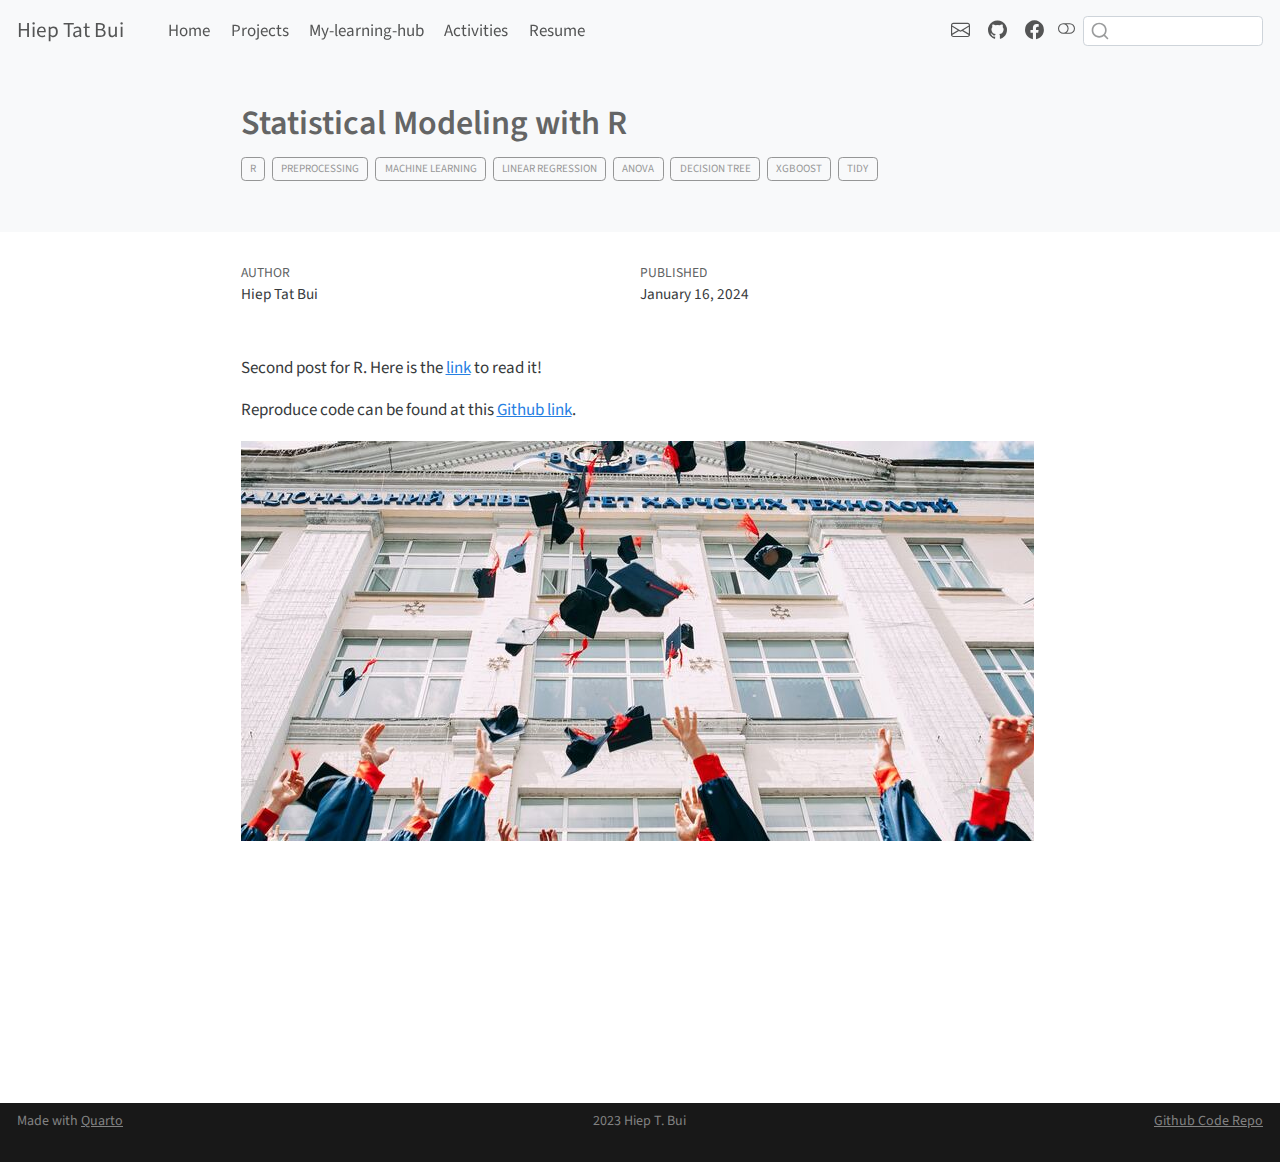
<file: docs/posts/Statistical Modeling with R/index.html>
<!DOCTYPE html>
<html xmlns="http://www.w3.org/1999/xhtml" lang="en" xml:lang="en"><head>

<meta charset="utf-8">
<meta name="generator" content="quarto-1.3.450">

<meta name="viewport" content="width=device-width, initial-scale=1.0, user-scalable=yes">

<meta name="author" content="Hiep Tat Bui">
<meta name="dcterms.date" content="2024-01-16">

<title>Hiep Tat Bui - Statistical Modeling with R</title>
<style>
code{white-space: pre-wrap;}
span.smallcaps{font-variant: small-caps;}
div.columns{display: flex; gap: min(4vw, 1.5em);}
div.column{flex: auto; overflow-x: auto;}
div.hanging-indent{margin-left: 1.5em; text-indent: -1.5em;}
ul.task-list{list-style: none;}
ul.task-list li input[type="checkbox"] {
  width: 0.8em;
  margin: 0 0.8em 0.2em -1em; /* quarto-specific, see https://github.com/quarto-dev/quarto-cli/issues/4556 */ 
  vertical-align: middle;
}
</style>


<script src="../../site_libs/quarto-nav/quarto-nav.js"></script>
<script src="../../site_libs/quarto-nav/headroom.min.js"></script>
<script src="../../site_libs/clipboard/clipboard.min.js"></script>
<script src="../../site_libs/quarto-search/autocomplete.umd.js"></script>
<script src="../../site_libs/quarto-search/fuse.min.js"></script>
<script src="../../site_libs/quarto-search/quarto-search.js"></script>
<meta name="quarto:offset" content="../../">
<link href="../../images/H_Logo3.png" rel="icon" type="image/png">
<script src="../../site_libs/quarto-html/quarto.js"></script>
<script src="../../site_libs/quarto-html/popper.min.js"></script>
<script src="../../site_libs/quarto-html/tippy.umd.min.js"></script>
<script src="../../site_libs/quarto-html/anchor.min.js"></script>
<link href="../../site_libs/quarto-html/tippy.css" rel="stylesheet">
<link href="../../site_libs/quarto-html/quarto-syntax-highlighting.css" rel="stylesheet" class="quarto-color-scheme" id="quarto-text-highlighting-styles">
<link href="../../site_libs/quarto-html/quarto-syntax-highlighting-dark.css" rel="prefetch" class="quarto-color-scheme quarto-color-alternate" id="quarto-text-highlighting-styles">
<script src="../../site_libs/bootstrap/bootstrap.min.js"></script>
<link href="../../site_libs/bootstrap/bootstrap-icons.css" rel="stylesheet">
<link href="../../site_libs/bootstrap/bootstrap.min.css" rel="stylesheet" class="quarto-color-scheme" id="quarto-bootstrap" data-mode="light">
<link href="../../site_libs/bootstrap/bootstrap-dark.min.css" rel="prefetch" class="quarto-color-scheme quarto-color-alternate" id="quarto-bootstrap" data-mode="dark">
<script id="quarto-search-options" type="application/json">{
  "location": "navbar",
  "copy-button": false,
  "collapse-after": 3,
  "panel-placement": "end",
  "type": "textbox",
  "limit": 20,
  "language": {
    "search-no-results-text": "No results",
    "search-matching-documents-text": "matching documents",
    "search-copy-link-title": "Copy link to search",
    "search-hide-matches-text": "Hide additional matches",
    "search-more-match-text": "more match in this document",
    "search-more-matches-text": "more matches in this document",
    "search-clear-button-title": "Clear",
    "search-detached-cancel-button-title": "Cancel",
    "search-submit-button-title": "Submit",
    "search-label": "Search"
  }
}</script>


</head>

<body class="nav-fixed fullcontent">

<div id="quarto-search-results"></div>
  <header id="quarto-header" class="headroom fixed-top">
    <nav class="navbar navbar-expand-lg navbar-dark ">
      <div class="navbar-container container-fluid">
      <div class="navbar-brand-container">
    <a class="navbar-brand" href="../../index.html">
    <span class="navbar-title">Hiep Tat Bui</span>
    </a>
  </div>
            <div id="quarto-search" class="" title="Search"></div>
          <button class="navbar-toggler" type="button" data-bs-toggle="collapse" data-bs-target="#navbarCollapse" aria-controls="navbarCollapse" aria-expanded="false" aria-label="Toggle navigation" onclick="if (window.quartoToggleHeadroom) { window.quartoToggleHeadroom(); }">
  <span class="navbar-toggler-icon"></span>
</button>
          <div class="collapse navbar-collapse" id="navbarCollapse">
            <ul class="navbar-nav navbar-nav-scroll me-auto">
  <li class="nav-item">
    <a class="nav-link" href="../../index.html" rel="" target="">
 <span class="menu-text">Home</span></a>
  </li>  
  <li class="nav-item">
    <a class="nav-link" href="../../projects.html" rel="" target="">
 <span class="menu-text">Projects</span></a>
  </li>  
  <li class="nav-item">
    <a class="nav-link" href="../../hub.html" rel="" target="">
 <span class="menu-text">My-learning-hub</span></a>
  </li>  
  <li class="nav-item">
    <a class="nav-link" href="../../activities.html" rel="" target="">
 <span class="menu-text">Activities</span></a>
  </li>  
  <li class="nav-item">
    <a class="nav-link" href="../../resume.html" rel="" target="">
 <span class="menu-text">Resume</span></a>
  </li>  
</ul>
            <ul class="navbar-nav navbar-nav-scroll ms-auto">
  <li class="nav-item compact">
    <a class="nav-link" href="mailto:tathiep04@gmail.com" rel="" target=""><i class="bi bi-envelope" role="img">
</i> 
 <span class="menu-text"></span></a>
  </li>  
  <li class="nav-item compact">
    <a class="nav-link" href="https://github.com/tathiep04/" rel="" target=""><i class="bi bi-github" role="img">
</i> 
 <span class="menu-text"></span></a>
  </li>  
  <li class="nav-item compact">
    <a class="nav-link" href="https://www.facebook.com/hiep.buitat.5" rel="" target=""><i class="bi bi-facebook" role="img">
</i> 
 <span class="menu-text"></span></a>
  </li>  
</ul>
            <div class="quarto-navbar-tools">
  <a href="" class="quarto-color-scheme-toggle quarto-navigation-tool  px-1" onclick="window.quartoToggleColorScheme(); return false;" title="Toggle dark mode"><i class="bi"></i></a>
</div>
          </div> <!-- /navcollapse -->
      </div> <!-- /container-fluid -->
    </nav>
</header>
<!-- content -->
<header id="title-block-header" class="quarto-title-block default page-columns page-full">
  <div class="quarto-title-banner page-columns page-full">
    <div class="quarto-title column-body">
      <h1 class="title">Statistical Modeling with R</h1>
                                <div class="quarto-categories">
                <div class="quarto-category">R</div>
                <div class="quarto-category">Preprocessing</div>
                <div class="quarto-category">machine learning</div>
                <div class="quarto-category">linear regression</div>
                <div class="quarto-category">ANOVA</div>
                <div class="quarto-category">Decision Tree</div>
                <div class="quarto-category">XGboost</div>
                <div class="quarto-category">tidy</div>
              </div>
                  </div>
  </div>
    
  
  <div class="quarto-title-meta">

      <div>
      <div class="quarto-title-meta-heading">Author</div>
      <div class="quarto-title-meta-contents">
               <p>Hiep Tat Bui </p>
            </div>
    </div>
      
      <div>
      <div class="quarto-title-meta-heading">Published</div>
      <div class="quarto-title-meta-contents">
        <p class="date">January 16, 2024</p>
      </div>
    </div>
    
      
    </div>
    
  
  </header><div id="quarto-content" class="quarto-container page-columns page-rows-contents page-layout-article page-navbar">
<!-- sidebar -->
<!-- margin-sidebar -->
    
<!-- main -->
<main class="content quarto-banner-title-block" id="quarto-document-content">




<p>Second post for R. Here is the <a href="https://tathiep04.github.io/outcome/statistical-modeling-with-R.html">link</a> to read it!</p>
<p>Reproduce code can be found at this <a href="https://github.com/tathiep04/My-Learning-Path/tree/main/MSc.%20Data-Science/MHH-TK/Project-Statistical-Modeling-With-R">Github link</a>.</p>
<p><img src="thumbnail.jpg" class="img-fluid"></p>



</main> <!-- /main -->
<script id="quarto-html-after-body" type="application/javascript">
window.document.addEventListener("DOMContentLoaded", function (event) {
  const toggleBodyColorMode = (bsSheetEl) => {
    const mode = bsSheetEl.getAttribute("data-mode");
    const bodyEl = window.document.querySelector("body");
    if (mode === "dark") {
      bodyEl.classList.add("quarto-dark");
      bodyEl.classList.remove("quarto-light");
    } else {
      bodyEl.classList.add("quarto-light");
      bodyEl.classList.remove("quarto-dark");
    }
  }
  const toggleBodyColorPrimary = () => {
    const bsSheetEl = window.document.querySelector("link#quarto-bootstrap");
    if (bsSheetEl) {
      toggleBodyColorMode(bsSheetEl);
    }
  }
  toggleBodyColorPrimary();  
  const disableStylesheet = (stylesheets) => {
    for (let i=0; i < stylesheets.length; i++) {
      const stylesheet = stylesheets[i];
      stylesheet.rel = 'prefetch';
    }
  }
  const enableStylesheet = (stylesheets) => {
    for (let i=0; i < stylesheets.length; i++) {
      const stylesheet = stylesheets[i];
      stylesheet.rel = 'stylesheet';
    }
  }
  const manageTransitions = (selector, allowTransitions) => {
    const els = window.document.querySelectorAll(selector);
    for (let i=0; i < els.length; i++) {
      const el = els[i];
      if (allowTransitions) {
        el.classList.remove('notransition');
      } else {
        el.classList.add('notransition');
      }
    }
  }
  const toggleColorMode = (alternate) => {
    // Switch the stylesheets
    const alternateStylesheets = window.document.querySelectorAll('link.quarto-color-scheme.quarto-color-alternate');
    manageTransitions('#quarto-margin-sidebar .nav-link', false);
    if (alternate) {
      enableStylesheet(alternateStylesheets);
      for (const sheetNode of alternateStylesheets) {
        if (sheetNode.id === "quarto-bootstrap") {
          toggleBodyColorMode(sheetNode);
        }
      }
    } else {
      disableStylesheet(alternateStylesheets);
      toggleBodyColorPrimary();
    }
    manageTransitions('#quarto-margin-sidebar .nav-link', true);
    // Switch the toggles
    const toggles = window.document.querySelectorAll('.quarto-color-scheme-toggle');
    for (let i=0; i < toggles.length; i++) {
      const toggle = toggles[i];
      if (toggle) {
        if (alternate) {
          toggle.classList.add("alternate");     
        } else {
          toggle.classList.remove("alternate");
        }
      }
    }
    // Hack to workaround the fact that safari doesn't
    // properly recolor the scrollbar when toggling (#1455)
    if (navigator.userAgent.indexOf('Safari') > 0 && navigator.userAgent.indexOf('Chrome') == -1) {
      manageTransitions("body", false);
      window.scrollTo(0, 1);
      setTimeout(() => {
        window.scrollTo(0, 0);
        manageTransitions("body", true);
      }, 40);  
    }
  }
  const isFileUrl = () => { 
    return window.location.protocol === 'file:';
  }
  const hasAlternateSentinel = () => {  
    let styleSentinel = getColorSchemeSentinel();
    if (styleSentinel !== null) {
      return styleSentinel === "alternate";
    } else {
      return false;
    }
  }
  const setStyleSentinel = (alternate) => {
    const value = alternate ? "alternate" : "default";
    if (!isFileUrl()) {
      window.localStorage.setItem("quarto-color-scheme", value);
    } else {
      localAlternateSentinel = value;
    }
  }
  const getColorSchemeSentinel = () => {
    if (!isFileUrl()) {
      const storageValue = window.localStorage.getItem("quarto-color-scheme");
      return storageValue != null ? storageValue : localAlternateSentinel;
    } else {
      return localAlternateSentinel;
    }
  }
  let localAlternateSentinel = 'default';
  // Dark / light mode switch
  window.quartoToggleColorScheme = () => {
    // Read the current dark / light value 
    let toAlternate = !hasAlternateSentinel();
    toggleColorMode(toAlternate);
    setStyleSentinel(toAlternate);
  };
  // Ensure there is a toggle, if there isn't float one in the top right
  if (window.document.querySelector('.quarto-color-scheme-toggle') === null) {
    const a = window.document.createElement('a');
    a.classList.add('top-right');
    a.classList.add('quarto-color-scheme-toggle');
    a.href = "";
    a.onclick = function() { try { window.quartoToggleColorScheme(); } catch {} return false; };
    const i = window.document.createElement("i");
    i.classList.add('bi');
    a.appendChild(i);
    window.document.body.appendChild(a);
  }
  // Switch to dark mode if need be
  if (hasAlternateSentinel()) {
    toggleColorMode(true);
  } else {
    toggleColorMode(false);
  }
  const icon = "";
  const anchorJS = new window.AnchorJS();
  anchorJS.options = {
    placement: 'right',
    icon: icon
  };
  anchorJS.add('.anchored');
  const isCodeAnnotation = (el) => {
    for (const clz of el.classList) {
      if (clz.startsWith('code-annotation-')) {                     
        return true;
      }
    }
    return false;
  }
  const clipboard = new window.ClipboardJS('.code-copy-button', {
    text: function(trigger) {
      const codeEl = trigger.previousElementSibling.cloneNode(true);
      for (const childEl of codeEl.children) {
        if (isCodeAnnotation(childEl)) {
          childEl.remove();
        }
      }
      return codeEl.innerText;
    }
  });
  clipboard.on('success', function(e) {
    // button target
    const button = e.trigger;
    // don't keep focus
    button.blur();
    // flash "checked"
    button.classList.add('code-copy-button-checked');
    var currentTitle = button.getAttribute("title");
    button.setAttribute("title", "Copied!");
    let tooltip;
    if (window.bootstrap) {
      button.setAttribute("data-bs-toggle", "tooltip");
      button.setAttribute("data-bs-placement", "left");
      button.setAttribute("data-bs-title", "Copied!");
      tooltip = new bootstrap.Tooltip(button, 
        { trigger: "manual", 
          customClass: "code-copy-button-tooltip",
          offset: [0, -8]});
      tooltip.show();    
    }
    setTimeout(function() {
      if (tooltip) {
        tooltip.hide();
        button.removeAttribute("data-bs-title");
        button.removeAttribute("data-bs-toggle");
        button.removeAttribute("data-bs-placement");
      }
      button.setAttribute("title", currentTitle);
      button.classList.remove('code-copy-button-checked');
    }, 1000);
    // clear code selection
    e.clearSelection();
  });
  function tippyHover(el, contentFn) {
    const config = {
      allowHTML: true,
      content: contentFn,
      maxWidth: 500,
      delay: 100,
      arrow: false,
      appendTo: function(el) {
          return el.parentElement;
      },
      interactive: true,
      interactiveBorder: 10,
      theme: 'quarto',
      placement: 'bottom-start'
    };
    window.tippy(el, config); 
  }
  const noterefs = window.document.querySelectorAll('a[role="doc-noteref"]');
  for (var i=0; i<noterefs.length; i++) {
    const ref = noterefs[i];
    tippyHover(ref, function() {
      // use id or data attribute instead here
      let href = ref.getAttribute('data-footnote-href') || ref.getAttribute('href');
      try { href = new URL(href).hash; } catch {}
      const id = href.replace(/^#\/?/, "");
      const note = window.document.getElementById(id);
      return note.innerHTML;
    });
  }
      let selectedAnnoteEl;
      const selectorForAnnotation = ( cell, annotation) => {
        let cellAttr = 'data-code-cell="' + cell + '"';
        let lineAttr = 'data-code-annotation="' +  annotation + '"';
        const selector = 'span[' + cellAttr + '][' + lineAttr + ']';
        return selector;
      }
      const selectCodeLines = (annoteEl) => {
        const doc = window.document;
        const targetCell = annoteEl.getAttribute("data-target-cell");
        const targetAnnotation = annoteEl.getAttribute("data-target-annotation");
        const annoteSpan = window.document.querySelector(selectorForAnnotation(targetCell, targetAnnotation));
        const lines = annoteSpan.getAttribute("data-code-lines").split(",");
        const lineIds = lines.map((line) => {
          return targetCell + "-" + line;
        })
        let top = null;
        let height = null;
        let parent = null;
        if (lineIds.length > 0) {
            //compute the position of the single el (top and bottom and make a div)
            const el = window.document.getElementById(lineIds[0]);
            top = el.offsetTop;
            height = el.offsetHeight;
            parent = el.parentElement.parentElement;
          if (lineIds.length > 1) {
            const lastEl = window.document.getElementById(lineIds[lineIds.length - 1]);
            const bottom = lastEl.offsetTop + lastEl.offsetHeight;
            height = bottom - top;
          }
          if (top !== null && height !== null && parent !== null) {
            // cook up a div (if necessary) and position it 
            let div = window.document.getElementById("code-annotation-line-highlight");
            if (div === null) {
              div = window.document.createElement("div");
              div.setAttribute("id", "code-annotation-line-highlight");
              div.style.position = 'absolute';
              parent.appendChild(div);
            }
            div.style.top = top - 2 + "px";
            div.style.height = height + 4 + "px";
            let gutterDiv = window.document.getElementById("code-annotation-line-highlight-gutter");
            if (gutterDiv === null) {
              gutterDiv = window.document.createElement("div");
              gutterDiv.setAttribute("id", "code-annotation-line-highlight-gutter");
              gutterDiv.style.position = 'absolute';
              const codeCell = window.document.getElementById(targetCell);
              const gutter = codeCell.querySelector('.code-annotation-gutter');
              gutter.appendChild(gutterDiv);
            }
            gutterDiv.style.top = top - 2 + "px";
            gutterDiv.style.height = height + 4 + "px";
          }
          selectedAnnoteEl = annoteEl;
        }
      };
      const unselectCodeLines = () => {
        const elementsIds = ["code-annotation-line-highlight", "code-annotation-line-highlight-gutter"];
        elementsIds.forEach((elId) => {
          const div = window.document.getElementById(elId);
          if (div) {
            div.remove();
          }
        });
        selectedAnnoteEl = undefined;
      };
      // Attach click handler to the DT
      const annoteDls = window.document.querySelectorAll('dt[data-target-cell]');
      for (const annoteDlNode of annoteDls) {
        annoteDlNode.addEventListener('click', (event) => {
          const clickedEl = event.target;
          if (clickedEl !== selectedAnnoteEl) {
            unselectCodeLines();
            const activeEl = window.document.querySelector('dt[data-target-cell].code-annotation-active');
            if (activeEl) {
              activeEl.classList.remove('code-annotation-active');
            }
            selectCodeLines(clickedEl);
            clickedEl.classList.add('code-annotation-active');
          } else {
            // Unselect the line
            unselectCodeLines();
            clickedEl.classList.remove('code-annotation-active');
          }
        });
      }
  const findCites = (el) => {
    const parentEl = el.parentElement;
    if (parentEl) {
      const cites = parentEl.dataset.cites;
      if (cites) {
        return {
          el,
          cites: cites.split(' ')
        };
      } else {
        return findCites(el.parentElement)
      }
    } else {
      return undefined;
    }
  };
  var bibliorefs = window.document.querySelectorAll('a[role="doc-biblioref"]');
  for (var i=0; i<bibliorefs.length; i++) {
    const ref = bibliorefs[i];
    const citeInfo = findCites(ref);
    if (citeInfo) {
      tippyHover(citeInfo.el, function() {
        var popup = window.document.createElement('div');
        citeInfo.cites.forEach(function(cite) {
          var citeDiv = window.document.createElement('div');
          citeDiv.classList.add('hanging-indent');
          citeDiv.classList.add('csl-entry');
          var biblioDiv = window.document.getElementById('ref-' + cite);
          if (biblioDiv) {
            citeDiv.innerHTML = biblioDiv.innerHTML;
          }
          popup.appendChild(citeDiv);
        });
        return popup.innerHTML;
      });
    }
  }
});
</script>
</div> <!-- /content -->
<footer class="footer">
  <div class="nav-footer">
    <div class="nav-footer-left">Made with <a href="https://quarto.org/">Quarto</a></div>   
    <div class="nav-footer-center">2023 Hiep T. Bui</div>
    <div class="nav-footer-right"><a href="https://github.com/tathiep04">Github Code Repo</a></div>
  </div>
</footer>



</body></html>
</file>
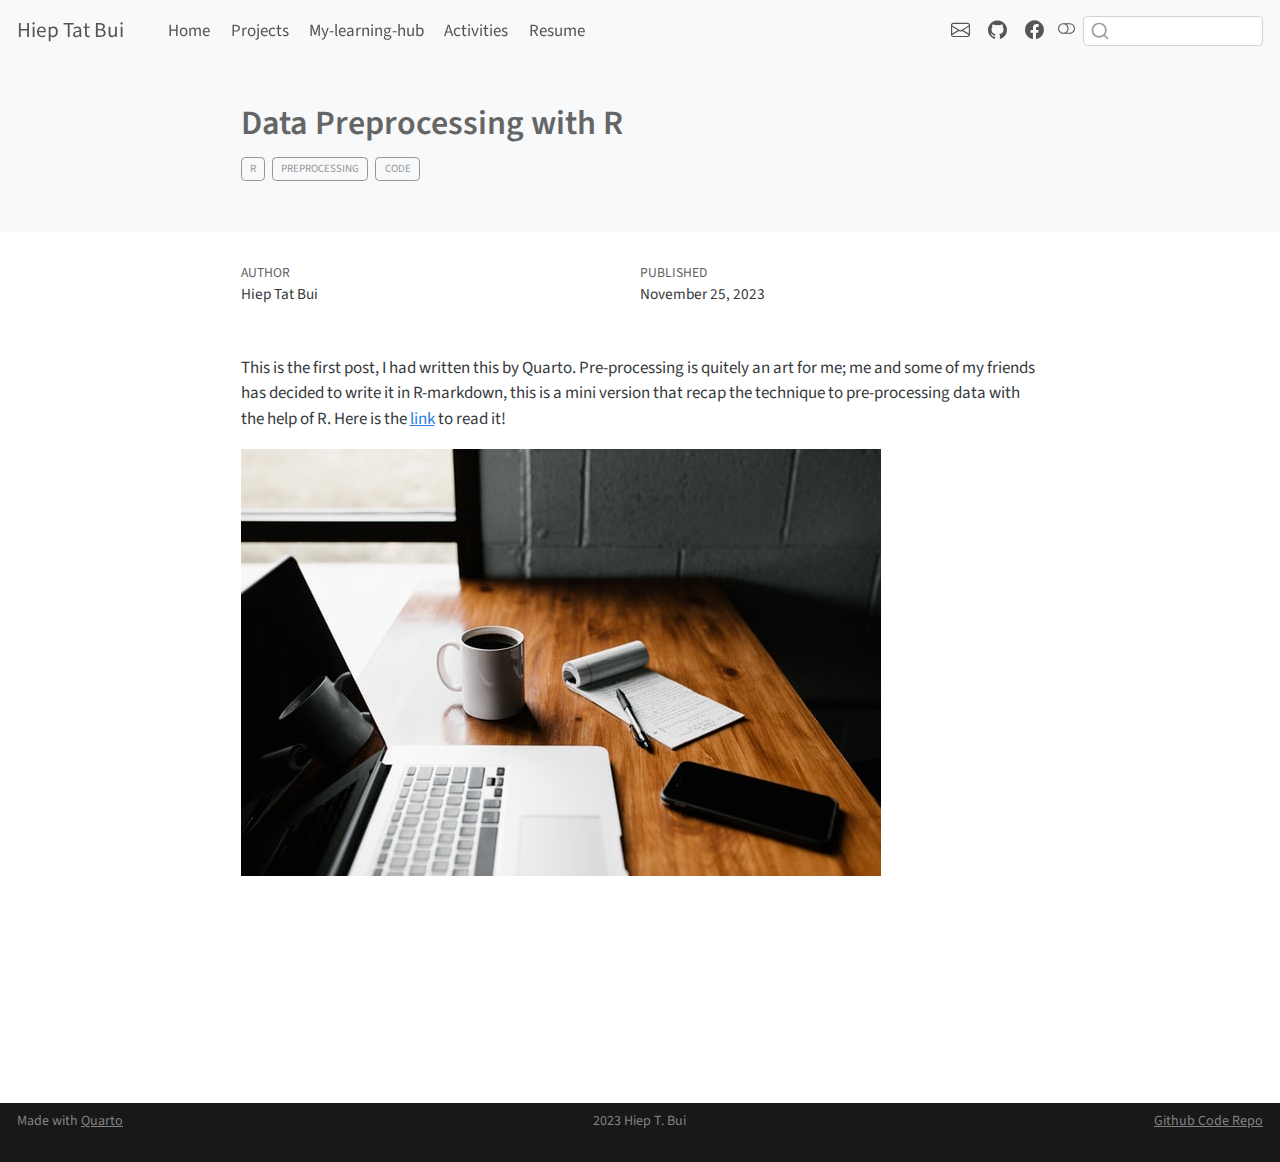
<file: docs/posts/welcome/index.html>
<!DOCTYPE html>
<html xmlns="http://www.w3.org/1999/xhtml" lang="en" xml:lang="en"><head>

<meta charset="utf-8">
<meta name="generator" content="quarto-1.3.450">

<meta name="viewport" content="width=device-width, initial-scale=1.0, user-scalable=yes">

<meta name="author" content="Hiep Tat Bui">
<meta name="dcterms.date" content="2023-11-25">

<title>Hiep Tat Bui - Data Preprocessing with R</title>
<style>
code{white-space: pre-wrap;}
span.smallcaps{font-variant: small-caps;}
div.columns{display: flex; gap: min(4vw, 1.5em);}
div.column{flex: auto; overflow-x: auto;}
div.hanging-indent{margin-left: 1.5em; text-indent: -1.5em;}
ul.task-list{list-style: none;}
ul.task-list li input[type="checkbox"] {
  width: 0.8em;
  margin: 0 0.8em 0.2em -1em; /* quarto-specific, see https://github.com/quarto-dev/quarto-cli/issues/4556 */ 
  vertical-align: middle;
}
</style>


<script src="../../site_libs/quarto-nav/quarto-nav.js"></script>
<script src="../../site_libs/quarto-nav/headroom.min.js"></script>
<script src="../../site_libs/clipboard/clipboard.min.js"></script>
<script src="../../site_libs/quarto-search/autocomplete.umd.js"></script>
<script src="../../site_libs/quarto-search/fuse.min.js"></script>
<script src="../../site_libs/quarto-search/quarto-search.js"></script>
<meta name="quarto:offset" content="../../">
<link href="../../images/H_Logo3.png" rel="icon" type="image/png">
<script src="../../site_libs/quarto-html/quarto.js"></script>
<script src="../../site_libs/quarto-html/popper.min.js"></script>
<script src="../../site_libs/quarto-html/tippy.umd.min.js"></script>
<script src="../../site_libs/quarto-html/anchor.min.js"></script>
<link href="../../site_libs/quarto-html/tippy.css" rel="stylesheet">
<link href="../../site_libs/quarto-html/quarto-syntax-highlighting.css" rel="stylesheet" class="quarto-color-scheme" id="quarto-text-highlighting-styles">
<link href="../../site_libs/quarto-html/quarto-syntax-highlighting-dark.css" rel="prefetch" class="quarto-color-scheme quarto-color-alternate" id="quarto-text-highlighting-styles">
<script src="../../site_libs/bootstrap/bootstrap.min.js"></script>
<link href="../../site_libs/bootstrap/bootstrap-icons.css" rel="stylesheet">
<link href="../../site_libs/bootstrap/bootstrap.min.css" rel="stylesheet" class="quarto-color-scheme" id="quarto-bootstrap" data-mode="light">
<link href="../../site_libs/bootstrap/bootstrap-dark.min.css" rel="prefetch" class="quarto-color-scheme quarto-color-alternate" id="quarto-bootstrap" data-mode="dark">
<script id="quarto-search-options" type="application/json">{
  "location": "navbar",
  "copy-button": false,
  "collapse-after": 3,
  "panel-placement": "end",
  "type": "textbox",
  "limit": 20,
  "language": {
    "search-no-results-text": "No results",
    "search-matching-documents-text": "matching documents",
    "search-copy-link-title": "Copy link to search",
    "search-hide-matches-text": "Hide additional matches",
    "search-more-match-text": "more match in this document",
    "search-more-matches-text": "more matches in this document",
    "search-clear-button-title": "Clear",
    "search-detached-cancel-button-title": "Cancel",
    "search-submit-button-title": "Submit",
    "search-label": "Search"
  }
}</script>


</head>

<body class="nav-fixed fullcontent">

<div id="quarto-search-results"></div>
  <header id="quarto-header" class="headroom fixed-top">
    <nav class="navbar navbar-expand-lg navbar-dark ">
      <div class="navbar-container container-fluid">
      <div class="navbar-brand-container">
    <a class="navbar-brand" href="../../index.html">
    <span class="navbar-title">Hiep Tat Bui</span>
    </a>
  </div>
            <div id="quarto-search" class="" title="Search"></div>
          <button class="navbar-toggler" type="button" data-bs-toggle="collapse" data-bs-target="#navbarCollapse" aria-controls="navbarCollapse" aria-expanded="false" aria-label="Toggle navigation" onclick="if (window.quartoToggleHeadroom) { window.quartoToggleHeadroom(); }">
  <span class="navbar-toggler-icon"></span>
</button>
          <div class="collapse navbar-collapse" id="navbarCollapse">
            <ul class="navbar-nav navbar-nav-scroll me-auto">
  <li class="nav-item">
    <a class="nav-link" href="../../index.html" rel="" target="">
 <span class="menu-text">Home</span></a>
  </li>  
  <li class="nav-item">
    <a class="nav-link" href="../../projects.html" rel="" target="">
 <span class="menu-text">Projects</span></a>
  </li>  
  <li class="nav-item">
    <a class="nav-link" href="../../hub.html" rel="" target="">
 <span class="menu-text">My-learning-hub</span></a>
  </li>  
  <li class="nav-item">
    <a class="nav-link" href="../../activities.html" rel="" target="">
 <span class="menu-text">Activities</span></a>
  </li>  
  <li class="nav-item">
    <a class="nav-link" href="../../resume.html" rel="" target="">
 <span class="menu-text">Resume</span></a>
  </li>  
</ul>
            <ul class="navbar-nav navbar-nav-scroll ms-auto">
  <li class="nav-item compact">
    <a class="nav-link" href="mailto:tathiep04@gmail.com" rel="" target=""><i class="bi bi-envelope" role="img">
</i> 
 <span class="menu-text"></span></a>
  </li>  
  <li class="nav-item compact">
    <a class="nav-link" href="https://github.com/tathiep04/" rel="" target=""><i class="bi bi-github" role="img">
</i> 
 <span class="menu-text"></span></a>
  </li>  
  <li class="nav-item compact">
    <a class="nav-link" href="https://www.facebook.com/hiep.buitat.5" rel="" target=""><i class="bi bi-facebook" role="img">
</i> 
 <span class="menu-text"></span></a>
  </li>  
</ul>
            <div class="quarto-navbar-tools">
  <a href="" class="quarto-color-scheme-toggle quarto-navigation-tool  px-1" onclick="window.quartoToggleColorScheme(); return false;" title="Toggle dark mode"><i class="bi"></i></a>
</div>
          </div> <!-- /navcollapse -->
      </div> <!-- /container-fluid -->
    </nav>
</header>
<!-- content -->
<header id="title-block-header" class="quarto-title-block default page-columns page-full">
  <div class="quarto-title-banner page-columns page-full">
    <div class="quarto-title column-body">
      <h1 class="title">Data Preprocessing with R</h1>
                                <div class="quarto-categories">
                <div class="quarto-category">R</div>
                <div class="quarto-category">Preprocessing</div>
                <div class="quarto-category">code</div>
              </div>
                  </div>
  </div>
    
  
  <div class="quarto-title-meta">

      <div>
      <div class="quarto-title-meta-heading">Author</div>
      <div class="quarto-title-meta-contents">
               <p>Hiep Tat Bui </p>
            </div>
    </div>
      
      <div>
      <div class="quarto-title-meta-heading">Published</div>
      <div class="quarto-title-meta-contents">
        <p class="date">November 25, 2023</p>
      </div>
    </div>
    
      
    </div>
    
  
  </header><div id="quarto-content" class="quarto-container page-columns page-rows-contents page-layout-article page-navbar">
<!-- sidebar -->
<!-- margin-sidebar -->
    
<!-- main -->
<main class="content quarto-banner-title-block" id="quarto-document-content">




<p>This is the first post, I had written this by Quarto. Pre-processing is quitely an art for me; me and some of my friends has decided to write it in R-markdown, this is a mini version that recap the technique to pre-processing data with the help of R. Here is the <a href="https://tathiep04.github.io/outcome/project.html">link</a> to read it!</p>
<p><img src="thumbnail.jpg" class="img-fluid"></p>



</main> <!-- /main -->
<script id="quarto-html-after-body" type="application/javascript">
window.document.addEventListener("DOMContentLoaded", function (event) {
  const toggleBodyColorMode = (bsSheetEl) => {
    const mode = bsSheetEl.getAttribute("data-mode");
    const bodyEl = window.document.querySelector("body");
    if (mode === "dark") {
      bodyEl.classList.add("quarto-dark");
      bodyEl.classList.remove("quarto-light");
    } else {
      bodyEl.classList.add("quarto-light");
      bodyEl.classList.remove("quarto-dark");
    }
  }
  const toggleBodyColorPrimary = () => {
    const bsSheetEl = window.document.querySelector("link#quarto-bootstrap");
    if (bsSheetEl) {
      toggleBodyColorMode(bsSheetEl);
    }
  }
  toggleBodyColorPrimary();  
  const disableStylesheet = (stylesheets) => {
    for (let i=0; i < stylesheets.length; i++) {
      const stylesheet = stylesheets[i];
      stylesheet.rel = 'prefetch';
    }
  }
  const enableStylesheet = (stylesheets) => {
    for (let i=0; i < stylesheets.length; i++) {
      const stylesheet = stylesheets[i];
      stylesheet.rel = 'stylesheet';
    }
  }
  const manageTransitions = (selector, allowTransitions) => {
    const els = window.document.querySelectorAll(selector);
    for (let i=0; i < els.length; i++) {
      const el = els[i];
      if (allowTransitions) {
        el.classList.remove('notransition');
      } else {
        el.classList.add('notransition');
      }
    }
  }
  const toggleColorMode = (alternate) => {
    // Switch the stylesheets
    const alternateStylesheets = window.document.querySelectorAll('link.quarto-color-scheme.quarto-color-alternate');
    manageTransitions('#quarto-margin-sidebar .nav-link', false);
    if (alternate) {
      enableStylesheet(alternateStylesheets);
      for (const sheetNode of alternateStylesheets) {
        if (sheetNode.id === "quarto-bootstrap") {
          toggleBodyColorMode(sheetNode);
        }
      }
    } else {
      disableStylesheet(alternateStylesheets);
      toggleBodyColorPrimary();
    }
    manageTransitions('#quarto-margin-sidebar .nav-link', true);
    // Switch the toggles
    const toggles = window.document.querySelectorAll('.quarto-color-scheme-toggle');
    for (let i=0; i < toggles.length; i++) {
      const toggle = toggles[i];
      if (toggle) {
        if (alternate) {
          toggle.classList.add("alternate");     
        } else {
          toggle.classList.remove("alternate");
        }
      }
    }
    // Hack to workaround the fact that safari doesn't
    // properly recolor the scrollbar when toggling (#1455)
    if (navigator.userAgent.indexOf('Safari') > 0 && navigator.userAgent.indexOf('Chrome') == -1) {
      manageTransitions("body", false);
      window.scrollTo(0, 1);
      setTimeout(() => {
        window.scrollTo(0, 0);
        manageTransitions("body", true);
      }, 40);  
    }
  }
  const isFileUrl = () => { 
    return window.location.protocol === 'file:';
  }
  const hasAlternateSentinel = () => {  
    let styleSentinel = getColorSchemeSentinel();
    if (styleSentinel !== null) {
      return styleSentinel === "alternate";
    } else {
      return false;
    }
  }
  const setStyleSentinel = (alternate) => {
    const value = alternate ? "alternate" : "default";
    if (!isFileUrl()) {
      window.localStorage.setItem("quarto-color-scheme", value);
    } else {
      localAlternateSentinel = value;
    }
  }
  const getColorSchemeSentinel = () => {
    if (!isFileUrl()) {
      const storageValue = window.localStorage.getItem("quarto-color-scheme");
      return storageValue != null ? storageValue : localAlternateSentinel;
    } else {
      return localAlternateSentinel;
    }
  }
  let localAlternateSentinel = 'default';
  // Dark / light mode switch
  window.quartoToggleColorScheme = () => {
    // Read the current dark / light value 
    let toAlternate = !hasAlternateSentinel();
    toggleColorMode(toAlternate);
    setStyleSentinel(toAlternate);
  };
  // Ensure there is a toggle, if there isn't float one in the top right
  if (window.document.querySelector('.quarto-color-scheme-toggle') === null) {
    const a = window.document.createElement('a');
    a.classList.add('top-right');
    a.classList.add('quarto-color-scheme-toggle');
    a.href = "";
    a.onclick = function() { try { window.quartoToggleColorScheme(); } catch {} return false; };
    const i = window.document.createElement("i");
    i.classList.add('bi');
    a.appendChild(i);
    window.document.body.appendChild(a);
  }
  // Switch to dark mode if need be
  if (hasAlternateSentinel()) {
    toggleColorMode(true);
  } else {
    toggleColorMode(false);
  }
  const icon = "";
  const anchorJS = new window.AnchorJS();
  anchorJS.options = {
    placement: 'right',
    icon: icon
  };
  anchorJS.add('.anchored');
  const isCodeAnnotation = (el) => {
    for (const clz of el.classList) {
      if (clz.startsWith('code-annotation-')) {                     
        return true;
      }
    }
    return false;
  }
  const clipboard = new window.ClipboardJS('.code-copy-button', {
    text: function(trigger) {
      const codeEl = trigger.previousElementSibling.cloneNode(true);
      for (const childEl of codeEl.children) {
        if (isCodeAnnotation(childEl)) {
          childEl.remove();
        }
      }
      return codeEl.innerText;
    }
  });
  clipboard.on('success', function(e) {
    // button target
    const button = e.trigger;
    // don't keep focus
    button.blur();
    // flash "checked"
    button.classList.add('code-copy-button-checked');
    var currentTitle = button.getAttribute("title");
    button.setAttribute("title", "Copied!");
    let tooltip;
    if (window.bootstrap) {
      button.setAttribute("data-bs-toggle", "tooltip");
      button.setAttribute("data-bs-placement", "left");
      button.setAttribute("data-bs-title", "Copied!");
      tooltip = new bootstrap.Tooltip(button, 
        { trigger: "manual", 
          customClass: "code-copy-button-tooltip",
          offset: [0, -8]});
      tooltip.show();    
    }
    setTimeout(function() {
      if (tooltip) {
        tooltip.hide();
        button.removeAttribute("data-bs-title");
        button.removeAttribute("data-bs-toggle");
        button.removeAttribute("data-bs-placement");
      }
      button.setAttribute("title", currentTitle);
      button.classList.remove('code-copy-button-checked');
    }, 1000);
    // clear code selection
    e.clearSelection();
  });
  function tippyHover(el, contentFn) {
    const config = {
      allowHTML: true,
      content: contentFn,
      maxWidth: 500,
      delay: 100,
      arrow: false,
      appendTo: function(el) {
          return el.parentElement;
      },
      interactive: true,
      interactiveBorder: 10,
      theme: 'quarto',
      placement: 'bottom-start'
    };
    window.tippy(el, config); 
  }
  const noterefs = window.document.querySelectorAll('a[role="doc-noteref"]');
  for (var i=0; i<noterefs.length; i++) {
    const ref = noterefs[i];
    tippyHover(ref, function() {
      // use id or data attribute instead here
      let href = ref.getAttribute('data-footnote-href') || ref.getAttribute('href');
      try { href = new URL(href).hash; } catch {}
      const id = href.replace(/^#\/?/, "");
      const note = window.document.getElementById(id);
      return note.innerHTML;
    });
  }
      let selectedAnnoteEl;
      const selectorForAnnotation = ( cell, annotation) => {
        let cellAttr = 'data-code-cell="' + cell + '"';
        let lineAttr = 'data-code-annotation="' +  annotation + '"';
        const selector = 'span[' + cellAttr + '][' + lineAttr + ']';
        return selector;
      }
      const selectCodeLines = (annoteEl) => {
        const doc = window.document;
        const targetCell = annoteEl.getAttribute("data-target-cell");
        const targetAnnotation = annoteEl.getAttribute("data-target-annotation");
        const annoteSpan = window.document.querySelector(selectorForAnnotation(targetCell, targetAnnotation));
        const lines = annoteSpan.getAttribute("data-code-lines").split(",");
        const lineIds = lines.map((line) => {
          return targetCell + "-" + line;
        })
        let top = null;
        let height = null;
        let parent = null;
        if (lineIds.length > 0) {
            //compute the position of the single el (top and bottom and make a div)
            const el = window.document.getElementById(lineIds[0]);
            top = el.offsetTop;
            height = el.offsetHeight;
            parent = el.parentElement.parentElement;
          if (lineIds.length > 1) {
            const lastEl = window.document.getElementById(lineIds[lineIds.length - 1]);
            const bottom = lastEl.offsetTop + lastEl.offsetHeight;
            height = bottom - top;
          }
          if (top !== null && height !== null && parent !== null) {
            // cook up a div (if necessary) and position it 
            let div = window.document.getElementById("code-annotation-line-highlight");
            if (div === null) {
              div = window.document.createElement("div");
              div.setAttribute("id", "code-annotation-line-highlight");
              div.style.position = 'absolute';
              parent.appendChild(div);
            }
            div.style.top = top - 2 + "px";
            div.style.height = height + 4 + "px";
            let gutterDiv = window.document.getElementById("code-annotation-line-highlight-gutter");
            if (gutterDiv === null) {
              gutterDiv = window.document.createElement("div");
              gutterDiv.setAttribute("id", "code-annotation-line-highlight-gutter");
              gutterDiv.style.position = 'absolute';
              const codeCell = window.document.getElementById(targetCell);
              const gutter = codeCell.querySelector('.code-annotation-gutter');
              gutter.appendChild(gutterDiv);
            }
            gutterDiv.style.top = top - 2 + "px";
            gutterDiv.style.height = height + 4 + "px";
          }
          selectedAnnoteEl = annoteEl;
        }
      };
      const unselectCodeLines = () => {
        const elementsIds = ["code-annotation-line-highlight", "code-annotation-line-highlight-gutter"];
        elementsIds.forEach((elId) => {
          const div = window.document.getElementById(elId);
          if (div) {
            div.remove();
          }
        });
        selectedAnnoteEl = undefined;
      };
      // Attach click handler to the DT
      const annoteDls = window.document.querySelectorAll('dt[data-target-cell]');
      for (const annoteDlNode of annoteDls) {
        annoteDlNode.addEventListener('click', (event) => {
          const clickedEl = event.target;
          if (clickedEl !== selectedAnnoteEl) {
            unselectCodeLines();
            const activeEl = window.document.querySelector('dt[data-target-cell].code-annotation-active');
            if (activeEl) {
              activeEl.classList.remove('code-annotation-active');
            }
            selectCodeLines(clickedEl);
            clickedEl.classList.add('code-annotation-active');
          } else {
            // Unselect the line
            unselectCodeLines();
            clickedEl.classList.remove('code-annotation-active');
          }
        });
      }
  const findCites = (el) => {
    const parentEl = el.parentElement;
    if (parentEl) {
      const cites = parentEl.dataset.cites;
      if (cites) {
        return {
          el,
          cites: cites.split(' ')
        };
      } else {
        return findCites(el.parentElement)
      }
    } else {
      return undefined;
    }
  };
  var bibliorefs = window.document.querySelectorAll('a[role="doc-biblioref"]');
  for (var i=0; i<bibliorefs.length; i++) {
    const ref = bibliorefs[i];
    const citeInfo = findCites(ref);
    if (citeInfo) {
      tippyHover(citeInfo.el, function() {
        var popup = window.document.createElement('div');
        citeInfo.cites.forEach(function(cite) {
          var citeDiv = window.document.createElement('div');
          citeDiv.classList.add('hanging-indent');
          citeDiv.classList.add('csl-entry');
          var biblioDiv = window.document.getElementById('ref-' + cite);
          if (biblioDiv) {
            citeDiv.innerHTML = biblioDiv.innerHTML;
          }
          popup.appendChild(citeDiv);
        });
        return popup.innerHTML;
      });
    }
  }
});
</script>
</div> <!-- /content -->
<footer class="footer">
  <div class="nav-footer">
    <div class="nav-footer-left">Made with <a href="https://quarto.org/">Quarto</a></div>   
    <div class="nav-footer-center">2023 Hiep T. Bui</div>
    <div class="nav-footer-right"><a href="https://github.com/tathiep04">Github Code Repo</a></div>
  </div>
</footer>



</body></html>
</file>
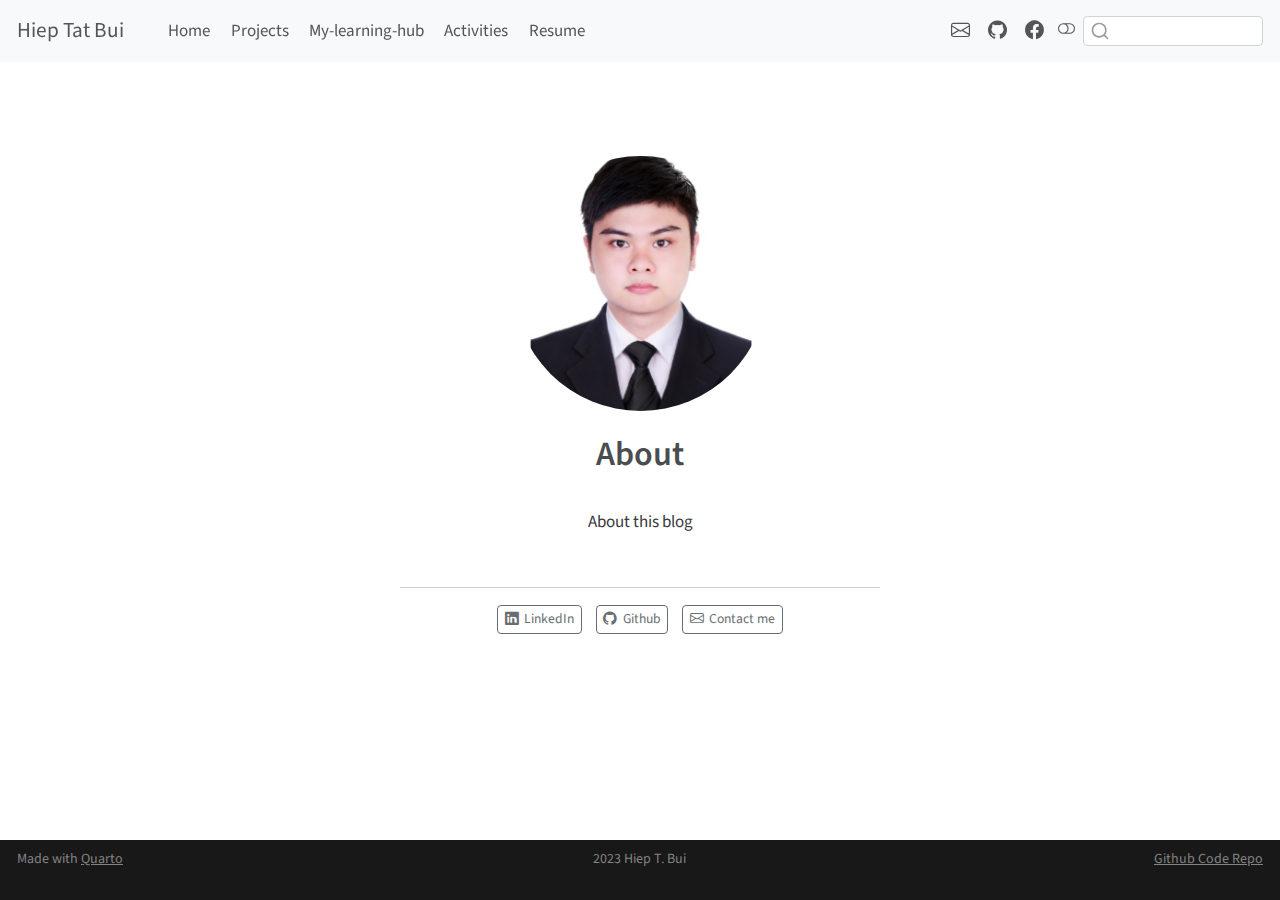
<file: docs/about.html>
<!DOCTYPE html>
<html xmlns="http://www.w3.org/1999/xhtml" lang="en" xml:lang="en"><head>

<meta charset="utf-8">
<meta name="generator" content="quarto-1.3.450">

<meta name="viewport" content="width=device-width, initial-scale=1.0, user-scalable=yes">


<title>Hiep Tat Bui - About</title>
<style>
code{white-space: pre-wrap;}
span.smallcaps{font-variant: small-caps;}
div.columns{display: flex; gap: min(4vw, 1.5em);}
div.column{flex: auto; overflow-x: auto;}
div.hanging-indent{margin-left: 1.5em; text-indent: -1.5em;}
ul.task-list{list-style: none;}
ul.task-list li input[type="checkbox"] {
  width: 0.8em;
  margin: 0 0.8em 0.2em -1em; /* quarto-specific, see https://github.com/quarto-dev/quarto-cli/issues/4556 */ 
  vertical-align: middle;
}
</style>


<script src="site_libs/quarto-nav/quarto-nav.js"></script>
<script src="site_libs/quarto-nav/headroom.min.js"></script>
<script src="site_libs/clipboard/clipboard.min.js"></script>
<script src="site_libs/quarto-search/autocomplete.umd.js"></script>
<script src="site_libs/quarto-search/fuse.min.js"></script>
<script src="site_libs/quarto-search/quarto-search.js"></script>
<meta name="quarto:offset" content="./">
<link href="./images/H_Logo3.png" rel="icon" type="image/png">
<script src="site_libs/quarto-html/quarto.js"></script>
<script src="site_libs/quarto-html/popper.min.js"></script>
<script src="site_libs/quarto-html/tippy.umd.min.js"></script>
<link href="site_libs/quarto-html/tippy.css" rel="stylesheet">
<link href="site_libs/quarto-html/quarto-syntax-highlighting.css" rel="stylesheet" class="quarto-color-scheme" id="quarto-text-highlighting-styles">
<link href="site_libs/quarto-html/quarto-syntax-highlighting-dark.css" rel="prefetch" class="quarto-color-scheme quarto-color-alternate" id="quarto-text-highlighting-styles">
<script src="site_libs/bootstrap/bootstrap.min.js"></script>
<link href="site_libs/bootstrap/bootstrap-icons.css" rel="stylesheet">
<link href="site_libs/bootstrap/bootstrap.min.css" rel="stylesheet" class="quarto-color-scheme" id="quarto-bootstrap" data-mode="light">
<link href="site_libs/bootstrap/bootstrap-dark.min.css" rel="prefetch" class="quarto-color-scheme quarto-color-alternate" id="quarto-bootstrap" data-mode="dark">
<script id="quarto-search-options" type="application/json">{
  "location": "navbar",
  "copy-button": false,
  "collapse-after": 3,
  "panel-placement": "end",
  "type": "textbox",
  "limit": 20,
  "language": {
    "search-no-results-text": "No results",
    "search-matching-documents-text": "matching documents",
    "search-copy-link-title": "Copy link to search",
    "search-hide-matches-text": "Hide additional matches",
    "search-more-match-text": "more match in this document",
    "search-more-matches-text": "more matches in this document",
    "search-clear-button-title": "Clear",
    "search-detached-cancel-button-title": "Cancel",
    "search-submit-button-title": "Submit",
    "search-label": "Search"
  }
}</script>


</head>

<body class="nav-fixed fullcontent">

<div id="quarto-search-results"></div>
  <header id="quarto-header" class="headroom fixed-top">
    <nav class="navbar navbar-expand-lg navbar-dark ">
      <div class="navbar-container container-fluid">
      <div class="navbar-brand-container">
    <a class="navbar-brand" href="./index.html">
    <span class="navbar-title">Hiep Tat Bui</span>
    </a>
  </div>
            <div id="quarto-search" class="" title="Search"></div>
          <button class="navbar-toggler" type="button" data-bs-toggle="collapse" data-bs-target="#navbarCollapse" aria-controls="navbarCollapse" aria-expanded="false" aria-label="Toggle navigation" onclick="if (window.quartoToggleHeadroom) { window.quartoToggleHeadroom(); }">
  <span class="navbar-toggler-icon"></span>
</button>
          <div class="collapse navbar-collapse" id="navbarCollapse">
            <ul class="navbar-nav navbar-nav-scroll me-auto">
  <li class="nav-item">
    <a class="nav-link" href="./index.html" rel="" target="">
 <span class="menu-text">Home</span></a>
  </li>  
  <li class="nav-item">
    <a class="nav-link" href="./projects.html" rel="" target="">
 <span class="menu-text">Projects</span></a>
  </li>  
  <li class="nav-item">
    <a class="nav-link" href="./hub.html" rel="" target="">
 <span class="menu-text">My-learning-hub</span></a>
  </li>  
  <li class="nav-item">
    <a class="nav-link" href="./activities.html" rel="" target="">
 <span class="menu-text">Activities</span></a>
  </li>  
  <li class="nav-item">
    <a class="nav-link" href="./resume.html" rel="" target="">
 <span class="menu-text">Resume</span></a>
  </li>  
</ul>
            <ul class="navbar-nav navbar-nav-scroll ms-auto">
  <li class="nav-item compact">
    <a class="nav-link" href="mailto:tathiep04@gmail.com" rel="" target=""><i class="bi bi-envelope" role="img">
</i> 
 <span class="menu-text"></span></a>
  </li>  
  <li class="nav-item compact">
    <a class="nav-link" href="https://github.com/tathiep04/" rel="" target=""><i class="bi bi-github" role="img">
</i> 
 <span class="menu-text"></span></a>
  </li>  
  <li class="nav-item compact">
    <a class="nav-link" href="https://www.facebook.com/hiep.buitat.5" rel="" target=""><i class="bi bi-facebook" role="img">
</i> 
 <span class="menu-text"></span></a>
  </li>  
</ul>
            <div class="quarto-navbar-tools">
  <a href="" class="quarto-color-scheme-toggle quarto-navigation-tool  px-1" onclick="window.quartoToggleColorScheme(); return false;" title="Toggle dark mode"><i class="bi"></i></a>
</div>
          </div> <!-- /navcollapse -->
      </div> <!-- /container-fluid -->
    </nav>
</header>
<!-- content -->
<div id="quarto-content" class="quarto-container page-columns page-rows-contents page-layout-article page-navbar">
<!-- sidebar -->
<!-- margin-sidebar -->
    
<!-- main -->
<div class="quarto-about-jolla">
  <img src="images/Hiep.jpg" class="about-image
  round " style="height: 15em; width: 15em;">
 <header id="title-block-header" class="quarto-title-block default">
<div class="quarto-title">
<h1 class="title">About</h1>
</div>
<div class="quarto-title-meta">
  </div>
</header><main class="content" id="quarto-document-content">
<p>About this blog</p>


</main> 
  <hr class="about-sep">
   <div class="about-links">
  <a href="https://www.linkedin.com/in/tathiep04/" class="about-link" rel="" target="">
    <i class="bi bi-linkedin"></i>
     <span class="about-link-text">LinkedIn</span>
  </a>
  <a href="https://github.com/tathiep04/" class="about-link" rel="" target="">
    <i class="bi bi-github"></i>
     <span class="about-link-text">Github</span>
  </a>
  <a href="mailto:tathiep04@gmail.com" class="about-link" rel="" target="">
    <i class="bi bi-envelope"></i>
     <span class="about-link-text">Contact me</span>
  </a>
</div>
</div>
 <!-- /main -->
<script id="quarto-html-after-body" type="application/javascript">
window.document.addEventListener("DOMContentLoaded", function (event) {
  const toggleBodyColorMode = (bsSheetEl) => {
    const mode = bsSheetEl.getAttribute("data-mode");
    const bodyEl = window.document.querySelector("body");
    if (mode === "dark") {
      bodyEl.classList.add("quarto-dark");
      bodyEl.classList.remove("quarto-light");
    } else {
      bodyEl.classList.add("quarto-light");
      bodyEl.classList.remove("quarto-dark");
    }
  }
  const toggleBodyColorPrimary = () => {
    const bsSheetEl = window.document.querySelector("link#quarto-bootstrap");
    if (bsSheetEl) {
      toggleBodyColorMode(bsSheetEl);
    }
  }
  toggleBodyColorPrimary();  
  const disableStylesheet = (stylesheets) => {
    for (let i=0; i < stylesheets.length; i++) {
      const stylesheet = stylesheets[i];
      stylesheet.rel = 'prefetch';
    }
  }
  const enableStylesheet = (stylesheets) => {
    for (let i=0; i < stylesheets.length; i++) {
      const stylesheet = stylesheets[i];
      stylesheet.rel = 'stylesheet';
    }
  }
  const manageTransitions = (selector, allowTransitions) => {
    const els = window.document.querySelectorAll(selector);
    for (let i=0; i < els.length; i++) {
      const el = els[i];
      if (allowTransitions) {
        el.classList.remove('notransition');
      } else {
        el.classList.add('notransition');
      }
    }
  }
  const toggleColorMode = (alternate) => {
    // Switch the stylesheets
    const alternateStylesheets = window.document.querySelectorAll('link.quarto-color-scheme.quarto-color-alternate');
    manageTransitions('#quarto-margin-sidebar .nav-link', false);
    if (alternate) {
      enableStylesheet(alternateStylesheets);
      for (const sheetNode of alternateStylesheets) {
        if (sheetNode.id === "quarto-bootstrap") {
          toggleBodyColorMode(sheetNode);
        }
      }
    } else {
      disableStylesheet(alternateStylesheets);
      toggleBodyColorPrimary();
    }
    manageTransitions('#quarto-margin-sidebar .nav-link', true);
    // Switch the toggles
    const toggles = window.document.querySelectorAll('.quarto-color-scheme-toggle');
    for (let i=0; i < toggles.length; i++) {
      const toggle = toggles[i];
      if (toggle) {
        if (alternate) {
          toggle.classList.add("alternate");     
        } else {
          toggle.classList.remove("alternate");
        }
      }
    }
    // Hack to workaround the fact that safari doesn't
    // properly recolor the scrollbar when toggling (#1455)
    if (navigator.userAgent.indexOf('Safari') > 0 && navigator.userAgent.indexOf('Chrome') == -1) {
      manageTransitions("body", false);
      window.scrollTo(0, 1);
      setTimeout(() => {
        window.scrollTo(0, 0);
        manageTransitions("body", true);
      }, 40);  
    }
  }
  const isFileUrl = () => { 
    return window.location.protocol === 'file:';
  }
  const hasAlternateSentinel = () => {  
    let styleSentinel = getColorSchemeSentinel();
    if (styleSentinel !== null) {
      return styleSentinel === "alternate";
    } else {
      return false;
    }
  }
  const setStyleSentinel = (alternate) => {
    const value = alternate ? "alternate" : "default";
    if (!isFileUrl()) {
      window.localStorage.setItem("quarto-color-scheme", value);
    } else {
      localAlternateSentinel = value;
    }
  }
  const getColorSchemeSentinel = () => {
    if (!isFileUrl()) {
      const storageValue = window.localStorage.getItem("quarto-color-scheme");
      return storageValue != null ? storageValue : localAlternateSentinel;
    } else {
      return localAlternateSentinel;
    }
  }
  let localAlternateSentinel = 'default';
  // Dark / light mode switch
  window.quartoToggleColorScheme = () => {
    // Read the current dark / light value 
    let toAlternate = !hasAlternateSentinel();
    toggleColorMode(toAlternate);
    setStyleSentinel(toAlternate);
  };
  // Ensure there is a toggle, if there isn't float one in the top right
  if (window.document.querySelector('.quarto-color-scheme-toggle') === null) {
    const a = window.document.createElement('a');
    a.classList.add('top-right');
    a.classList.add('quarto-color-scheme-toggle');
    a.href = "";
    a.onclick = function() { try { window.quartoToggleColorScheme(); } catch {} return false; };
    const i = window.document.createElement("i");
    i.classList.add('bi');
    a.appendChild(i);
    window.document.body.appendChild(a);
  }
  // Switch to dark mode if need be
  if (hasAlternateSentinel()) {
    toggleColorMode(true);
  } else {
    toggleColorMode(false);
  }
  const isCodeAnnotation = (el) => {
    for (const clz of el.classList) {
      if (clz.startsWith('code-annotation-')) {                     
        return true;
      }
    }
    return false;
  }
  const clipboard = new window.ClipboardJS('.code-copy-button', {
    text: function(trigger) {
      const codeEl = trigger.previousElementSibling.cloneNode(true);
      for (const childEl of codeEl.children) {
        if (isCodeAnnotation(childEl)) {
          childEl.remove();
        }
      }
      return codeEl.innerText;
    }
  });
  clipboard.on('success', function(e) {
    // button target
    const button = e.trigger;
    // don't keep focus
    button.blur();
    // flash "checked"
    button.classList.add('code-copy-button-checked');
    var currentTitle = button.getAttribute("title");
    button.setAttribute("title", "Copied!");
    let tooltip;
    if (window.bootstrap) {
      button.setAttribute("data-bs-toggle", "tooltip");
      button.setAttribute("data-bs-placement", "left");
      button.setAttribute("data-bs-title", "Copied!");
      tooltip = new bootstrap.Tooltip(button, 
        { trigger: "manual", 
          customClass: "code-copy-button-tooltip",
          offset: [0, -8]});
      tooltip.show();    
    }
    setTimeout(function() {
      if (tooltip) {
        tooltip.hide();
        button.removeAttribute("data-bs-title");
        button.removeAttribute("data-bs-toggle");
        button.removeAttribute("data-bs-placement");
      }
      button.setAttribute("title", currentTitle);
      button.classList.remove('code-copy-button-checked');
    }, 1000);
    // clear code selection
    e.clearSelection();
  });
  function tippyHover(el, contentFn) {
    const config = {
      allowHTML: true,
      content: contentFn,
      maxWidth: 500,
      delay: 100,
      arrow: false,
      appendTo: function(el) {
          return el.parentElement;
      },
      interactive: true,
      interactiveBorder: 10,
      theme: 'quarto',
      placement: 'bottom-start'
    };
    window.tippy(el, config); 
  }
  const noterefs = window.document.querySelectorAll('a[role="doc-noteref"]');
  for (var i=0; i<noterefs.length; i++) {
    const ref = noterefs[i];
    tippyHover(ref, function() {
      // use id or data attribute instead here
      let href = ref.getAttribute('data-footnote-href') || ref.getAttribute('href');
      try { href = new URL(href).hash; } catch {}
      const id = href.replace(/^#\/?/, "");
      const note = window.document.getElementById(id);
      return note.innerHTML;
    });
  }
      let selectedAnnoteEl;
      const selectorForAnnotation = ( cell, annotation) => {
        let cellAttr = 'data-code-cell="' + cell + '"';
        let lineAttr = 'data-code-annotation="' +  annotation + '"';
        const selector = 'span[' + cellAttr + '][' + lineAttr + ']';
        return selector;
      }
      const selectCodeLines = (annoteEl) => {
        const doc = window.document;
        const targetCell = annoteEl.getAttribute("data-target-cell");
        const targetAnnotation = annoteEl.getAttribute("data-target-annotation");
        const annoteSpan = window.document.querySelector(selectorForAnnotation(targetCell, targetAnnotation));
        const lines = annoteSpan.getAttribute("data-code-lines").split(",");
        const lineIds = lines.map((line) => {
          return targetCell + "-" + line;
        })
        let top = null;
        let height = null;
        let parent = null;
        if (lineIds.length > 0) {
            //compute the position of the single el (top and bottom and make a div)
            const el = window.document.getElementById(lineIds[0]);
            top = el.offsetTop;
            height = el.offsetHeight;
            parent = el.parentElement.parentElement;
          if (lineIds.length > 1) {
            const lastEl = window.document.getElementById(lineIds[lineIds.length - 1]);
            const bottom = lastEl.offsetTop + lastEl.offsetHeight;
            height = bottom - top;
          }
          if (top !== null && height !== null && parent !== null) {
            // cook up a div (if necessary) and position it 
            let div = window.document.getElementById("code-annotation-line-highlight");
            if (div === null) {
              div = window.document.createElement("div");
              div.setAttribute("id", "code-annotation-line-highlight");
              div.style.position = 'absolute';
              parent.appendChild(div);
            }
            div.style.top = top - 2 + "px";
            div.style.height = height + 4 + "px";
            let gutterDiv = window.document.getElementById("code-annotation-line-highlight-gutter");
            if (gutterDiv === null) {
              gutterDiv = window.document.createElement("div");
              gutterDiv.setAttribute("id", "code-annotation-line-highlight-gutter");
              gutterDiv.style.position = 'absolute';
              const codeCell = window.document.getElementById(targetCell);
              const gutter = codeCell.querySelector('.code-annotation-gutter');
              gutter.appendChild(gutterDiv);
            }
            gutterDiv.style.top = top - 2 + "px";
            gutterDiv.style.height = height + 4 + "px";
          }
          selectedAnnoteEl = annoteEl;
        }
      };
      const unselectCodeLines = () => {
        const elementsIds = ["code-annotation-line-highlight", "code-annotation-line-highlight-gutter"];
        elementsIds.forEach((elId) => {
          const div = window.document.getElementById(elId);
          if (div) {
            div.remove();
          }
        });
        selectedAnnoteEl = undefined;
      };
      // Attach click handler to the DT
      const annoteDls = window.document.querySelectorAll('dt[data-target-cell]');
      for (const annoteDlNode of annoteDls) {
        annoteDlNode.addEventListener('click', (event) => {
          const clickedEl = event.target;
          if (clickedEl !== selectedAnnoteEl) {
            unselectCodeLines();
            const activeEl = window.document.querySelector('dt[data-target-cell].code-annotation-active');
            if (activeEl) {
              activeEl.classList.remove('code-annotation-active');
            }
            selectCodeLines(clickedEl);
            clickedEl.classList.add('code-annotation-active');
          } else {
            // Unselect the line
            unselectCodeLines();
            clickedEl.classList.remove('code-annotation-active');
          }
        });
      }
  const findCites = (el) => {
    const parentEl = el.parentElement;
    if (parentEl) {
      const cites = parentEl.dataset.cites;
      if (cites) {
        return {
          el,
          cites: cites.split(' ')
        };
      } else {
        return findCites(el.parentElement)
      }
    } else {
      return undefined;
    }
  };
  var bibliorefs = window.document.querySelectorAll('a[role="doc-biblioref"]');
  for (var i=0; i<bibliorefs.length; i++) {
    const ref = bibliorefs[i];
    const citeInfo = findCites(ref);
    if (citeInfo) {
      tippyHover(citeInfo.el, function() {
        var popup = window.document.createElement('div');
        citeInfo.cites.forEach(function(cite) {
          var citeDiv = window.document.createElement('div');
          citeDiv.classList.add('hanging-indent');
          citeDiv.classList.add('csl-entry');
          var biblioDiv = window.document.getElementById('ref-' + cite);
          if (biblioDiv) {
            citeDiv.innerHTML = biblioDiv.innerHTML;
          }
          popup.appendChild(citeDiv);
        });
        return popup.innerHTML;
      });
    }
  }
});
</script>
</div> <!-- /content -->
<footer class="footer">
  <div class="nav-footer">
    <div class="nav-footer-left">Made with <a href="https://quarto.org/">Quarto</a></div>   
    <div class="nav-footer-center">2023 Hiep T. Bui</div>
    <div class="nav-footer-right"><a href="https://github.com/tathiep04">Github Code Repo</a></div>
  </div>
</footer>



</body></html>
</file>
<file: docs/site_libs/quarto-html/tippy.css>
.tippy-box[data-animation=fade][data-state=hidden]{opacity:0}[data-tippy-root]{max-width:calc(100vw - 10px)}.tippy-box{position:relative;background-color:#333;color:#fff;border-radius:4px;font-size:14px;line-height:1.4;white-space:normal;outline:0;transition-property:transform,visibility,opacity}.tippy-box[data-placement^=top]>.tippy-arrow{bottom:0}.tippy-box[data-placement^=top]>.tippy-arrow:before{bottom:-7px;left:0;border-width:8px 8px 0;border-top-color:initial;transform-origin:center top}.tippy-box[data-placement^=bottom]>.tippy-arrow{top:0}.tippy-box[data-placement^=bottom]>.tippy-arrow:before{top:-7px;left:0;border-width:0 8px 8px;border-bottom-color:initial;transform-origin:center bottom}.tippy-box[data-placement^=left]>.tippy-arrow{right:0}.tippy-box[data-placement^=left]>.tippy-arrow:before{border-width:8px 0 8px 8px;border-left-color:initial;right:-7px;transform-origin:center left}.tippy-box[data-placement^=right]>.tippy-arrow{left:0}.tippy-box[data-placement^=right]>.tippy-arrow:before{left:-7px;border-width:8px 8px 8px 0;border-right-color:initial;transform-origin:center right}.tippy-box[data-inertia][data-state=visible]{transition-timing-function:cubic-bezier(.54,1.5,.38,1.11)}.tippy-arrow{width:16px;height:16px;color:#333}.tippy-arrow:before{content:"";position:absolute;border-color:transparent;border-style:solid}.tippy-content{position:relative;padding:5px 9px;z-index:1}
</file>
<file: docs/site_libs/quarto-html/quarto-syntax-highlighting.css>
/* quarto syntax highlight colors */
:root {
  --quarto-hl-ot-color: #003B4F;
  --quarto-hl-at-color: #657422;
  --quarto-hl-ss-color: #20794D;
  --quarto-hl-an-color: #5E5E5E;
  --quarto-hl-fu-color: #4758AB;
  --quarto-hl-st-color: #20794D;
  --quarto-hl-cf-color: #003B4F;
  --quarto-hl-op-color: #5E5E5E;
  --quarto-hl-er-color: #AD0000;
  --quarto-hl-bn-color: #AD0000;
  --quarto-hl-al-color: #AD0000;
  --quarto-hl-va-color: #111111;
  --quarto-hl-bu-color: inherit;
  --quarto-hl-ex-color: inherit;
  --quarto-hl-pp-color: #AD0000;
  --quarto-hl-in-color: #5E5E5E;
  --quarto-hl-vs-color: #20794D;
  --quarto-hl-wa-color: #5E5E5E;
  --quarto-hl-do-color: #5E5E5E;
  --quarto-hl-im-color: #00769E;
  --quarto-hl-ch-color: #20794D;
  --quarto-hl-dt-color: #AD0000;
  --quarto-hl-fl-color: #AD0000;
  --quarto-hl-co-color: #5E5E5E;
  --quarto-hl-cv-color: #5E5E5E;
  --quarto-hl-cn-color: #8f5902;
  --quarto-hl-sc-color: #5E5E5E;
  --quarto-hl-dv-color: #AD0000;
  --quarto-hl-kw-color: #003B4F;
}

/* other quarto variables */
:root {
  --quarto-font-monospace: SFMono-Regular, Menlo, Monaco, Consolas, "Liberation Mono", "Courier New", monospace;
}

pre > code.sourceCode > span {
  color: #003B4F;
}

code span {
  color: #003B4F;
}

code.sourceCode > span {
  color: #003B4F;
}

div.sourceCode,
div.sourceCode pre.sourceCode {
  color: #003B4F;
}

code span.ot {
  color: #003B4F;
  font-style: inherit;
}

code span.at {
  color: #657422;
  font-style: inherit;
}

code span.ss {
  color: #20794D;
  font-style: inherit;
}

code span.an {
  color: #5E5E5E;
  font-style: inherit;
}

code span.fu {
  color: #4758AB;
  font-style: inherit;
}

code span.st {
  color: #20794D;
  font-style: inherit;
}

code span.cf {
  color: #003B4F;
  font-style: inherit;
}

code span.op {
  color: #5E5E5E;
  font-style: inherit;
}

code span.er {
  color: #AD0000;
  font-style: inherit;
}

code span.bn {
  color: #AD0000;
  font-style: inherit;
}

code span.al {
  color: #AD0000;
  font-style: inherit;
}

code span.va {
  color: #111111;
  font-style: inherit;
}

code span.bu {
  font-style: inherit;
}

code span.ex {
  font-style: inherit;
}

code span.pp {
  color: #AD0000;
  font-style: inherit;
}

code span.in {
  color: #5E5E5E;
  font-style: inherit;
}

code span.vs {
  color: #20794D;
  font-style: inherit;
}

code span.wa {
  color: #5E5E5E;
  font-style: italic;
}

code span.do {
  color: #5E5E5E;
  font-style: italic;
}

code span.im {
  color: #00769E;
  font-style: inherit;
}

code span.ch {
  color: #20794D;
  font-style: inherit;
}

code span.dt {
  color: #AD0000;
  font-style: inherit;
}

code span.fl {
  color: #AD0000;
  font-style: inherit;
}

code span.co {
  color: #5E5E5E;
  font-style: inherit;
}

code span.cv {
  color: #5E5E5E;
  font-style: italic;
}

code span.cn {
  color: #8f5902;
  font-style: inherit;
}

code span.sc {
  color: #5E5E5E;
  font-style: inherit;
}

code span.dv {
  color: #AD0000;
  font-style: inherit;
}

code span.kw {
  color: #003B4F;
  font-style: inherit;
}

.prevent-inlining {
  content: "</";
}

/*# sourceMappingURL=debc5d5d77c3f9108843748ff7464032.css.map */
</file>
<file: docs/site_libs/quarto-html/quarto-syntax-highlighting-dark.css>
/* quarto syntax highlight colors */
:root {
  --quarto-hl-al-color: #ff5555;
  --quarto-hl-an-color: #6a737d;
  --quarto-hl-at-color: #f97583;
  --quarto-hl-bn-color: #79b8ff;
  --quarto-hl-bu-color: #f97583;
  --quarto-hl-ch-color: #9ecbff;
  --quarto-hl-co-color: #6a737d;
  --quarto-hl-cv-color: #6a737d;
  --quarto-hl-cn-color: #79b8ff;
  --quarto-hl-cf-color: #f97583;
  --quarto-hl-dt-color: #f97583;
  --quarto-hl-dv-color: #79b8ff;
  --quarto-hl-do-color: #6a737d;
  --quarto-hl-er-color: #ff5555;
  --quarto-hl-ex-color: #f97583;
  --quarto-hl-fl-color: #79b8ff;
  --quarto-hl-fu-color: #b392f0;
  --quarto-hl-im-color: #9ecbff;
  --quarto-hl-in-color: #6a737d;
  --quarto-hl-kw-color: #f97583;
  --quarto-hl-op-color: #e1e4e8;
  --quarto-hl-pp-color: #f97583;
  --quarto-hl-re-color: #6a737d;
  --quarto-hl-sc-color: #79b8ff;
  --quarto-hl-ss-color: #9ecbff;
  --quarto-hl-st-color: #9ecbff;
  --quarto-hl-va-color: #ffab70;
  --quarto-hl-vs-color: #9ecbff;
  --quarto-hl-wa-color: #ff5555;
}

/* other quarto variables */
:root {
  --quarto-font-monospace: SFMono-Regular, Menlo, Monaco, Consolas, "Liberation Mono", "Courier New", monospace;
}

code span.al {
  font-weight: bold;
  color: #ff5555;
}

code span.an {
  color: #6a737d;
}

code span.at {
  color: #f97583;
}

code span.bn {
  color: #79b8ff;
}

code span.bu {
  color: #f97583;
}

code span.ch {
  color: #9ecbff;
}

code span.co {
  color: #6a737d;
}

code span.cv {
  color: #6a737d;
}

code span.cn {
  color: #79b8ff;
}

code span.cf {
  color: #f97583;
}

code span.dt {
  color: #f97583;
}

code span.dv {
  color: #79b8ff;
}

code span.do {
  color: #6a737d;
}

code span.er {
  color: #ff5555;
  text-decoration: underline;
}

code span.ex {
  font-weight: bold;
  color: #f97583;
}

code span.fl {
  color: #79b8ff;
}

code span.fu {
  color: #b392f0;
}

code span.im {
  color: #9ecbff;
}

code span.in {
  color: #6a737d;
}

code span.kw {
  color: #f97583;
}

pre > code.sourceCode > span {
  color: #e1e4e8;
}

code span {
  color: #e1e4e8;
}

code.sourceCode > span {
  color: #e1e4e8;
}

div.sourceCode,
div.sourceCode pre.sourceCode {
  color: #e1e4e8;
}

code span.op {
  color: #e1e4e8;
}

code span.pp {
  color: #f97583;
}

code span.re {
  color: #6a737d;
}

code span.sc {
  color: #79b8ff;
}

code span.ss {
  color: #9ecbff;
}

code span.st {
  color: #9ecbff;
}

code span.va {
  color: #ffab70;
}

code span.vs {
  color: #9ecbff;
}

code span.wa {
  color: #ff5555;
}

.prevent-inlining {
  content: "</";
}

/*# sourceMappingURL=935a306eefa94366c21e1a970dddb765.css.map */
</file>
